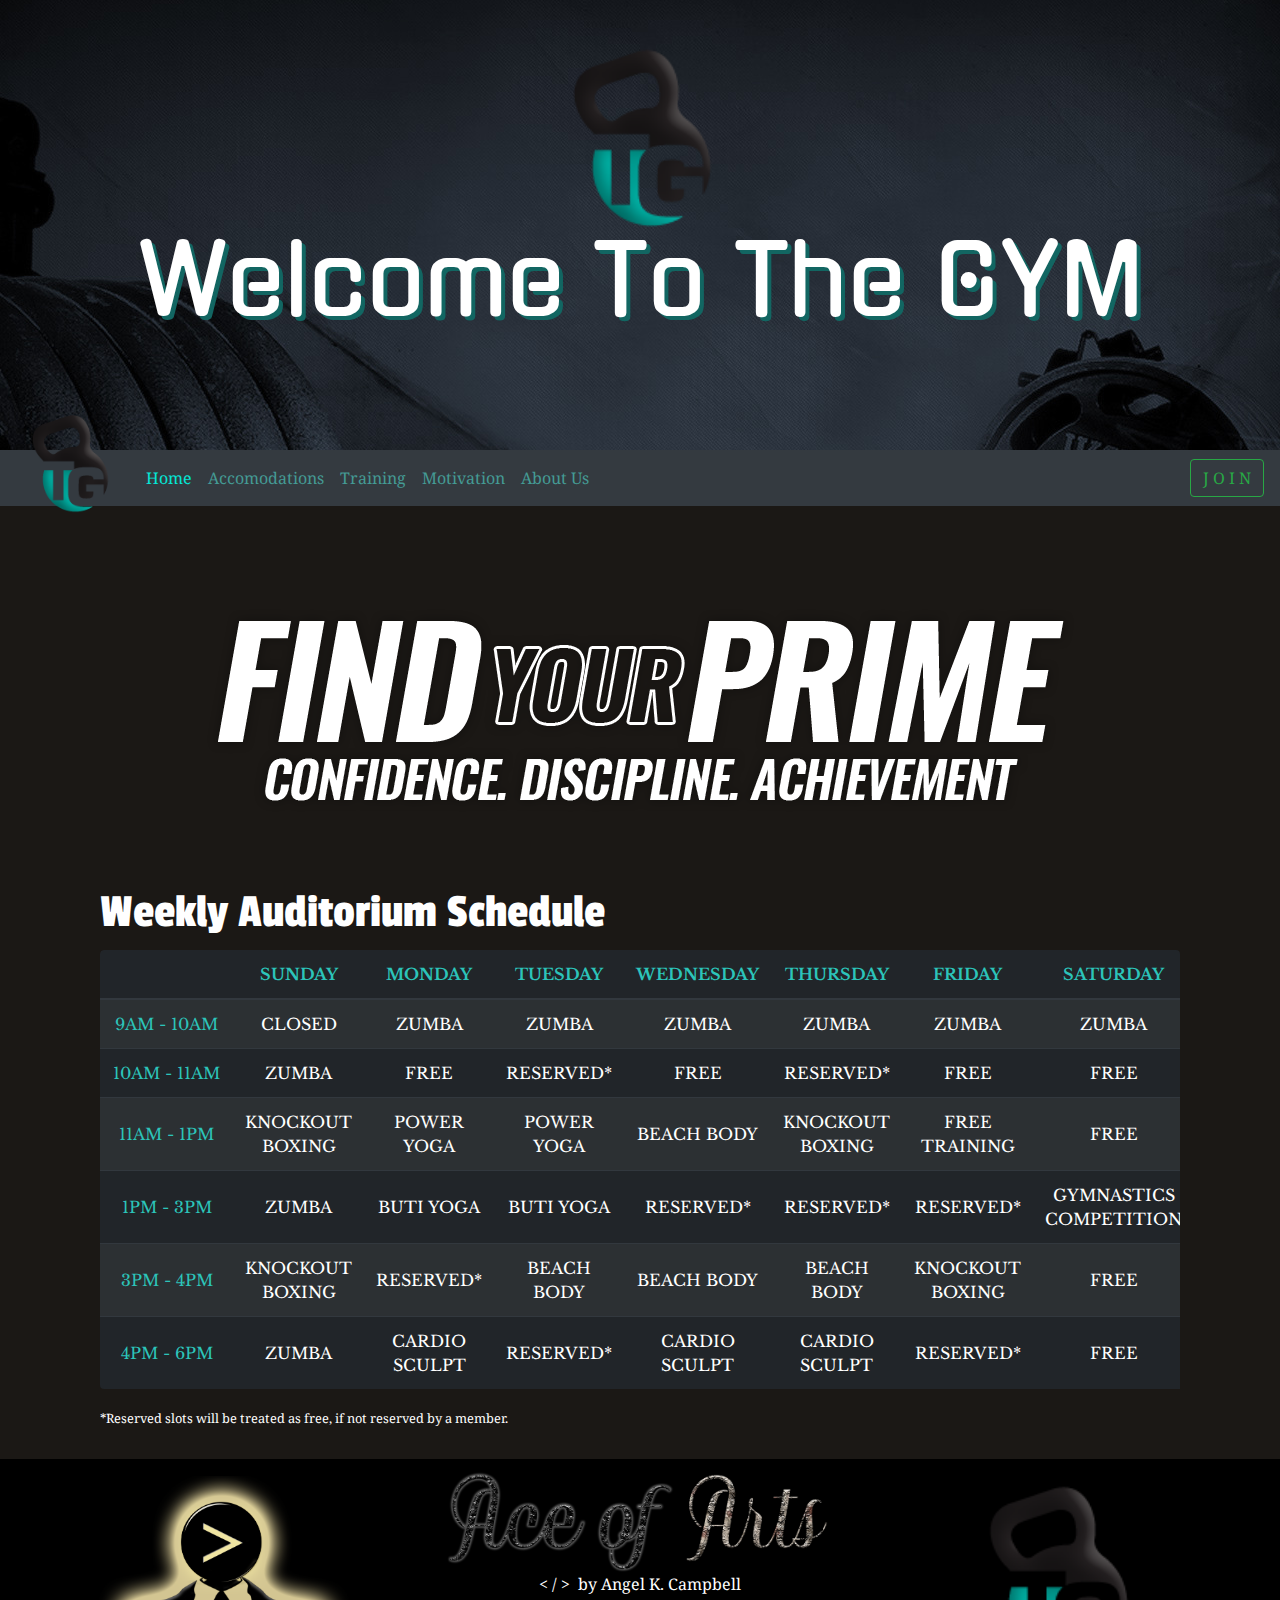
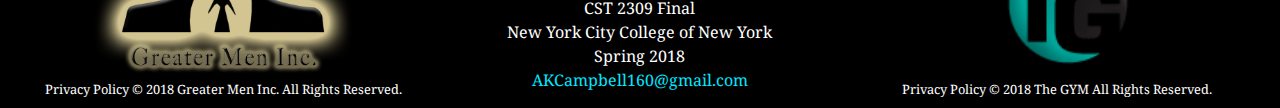
<file: index.html>
<!DOCTYPE html>
<html lang="en" dir="ltr">
  <head>
    <meta charset="utf-8">
    <title>The GYM</title>
    <!--<meta name="viewport" content="width=device-width, initial-scale=1">-->
    <link rel="icon" href="./res/favicon.ico" type="image/x-icon">
    <link rel="stylesheet" href="https://maxcdn.bootstrapcdn.com/bootstrap/4.1.0/css/bootstrap.min.css">
    <script src="https://ajax.googleapis.com/ajax/libs/jquery/3.3.1/jquery.min.js"></script>
    <script src="https://maxcdn.bootstrapcdn.com/bootstrap/4.1.0/js/bootstrap.min.js"></script>
    <link rel="stylesheet" type="text/css" media="screen" href="./css/master.css" />
    <link rel="stylesheet" type="text/css" media="screen" href="./css/index.css" />
  </head>
  <body>
    <div class="page-title container-fluid">
      <div class="jumbotron banner">
        <img src="./res/logo.png" height="145px" alt="The GYM Logo" class='logo'>
        <h1 class='title'>Welcome To The GYM</h1>
      </div>
    </div>

    <nav class="navbar navbar-expand-sm navbar-dark bg-dark top-nav">
      <a class="navbar-brand" href="index.html"><img src="./res/logo.png" alt="logo" height='110px' id='nav-logo'></a>
      <button class="navbar-toggler" type="button" data-toggle="collapse" data-target="#navbarContent" aria-controls="navbarContent" aria-expanded="false" aria-label="Toggle navigation">
        <span class="navbar-toggler-icon"></span>
      </button>

      <div class="collapse navbar-collapse" id="navbarContent">
        <ul class="navbar-nav mr-auto">
          <li class="nav-item active">
            <a class="nav-link" href="#">Home</a>
          </li>
          <li class="nav-item">
            <a class="nav-link" href="amenities.html">Accomodations</a>
          </li>
          <li class="nav-item">
            <a class="nav-link" href="training.html">Training</a>
          </li>
          <li class="nav-item">
            <a class="nav-link" href="motivation.html">Motivation</a>
          </li>
          <li class="nav-item">
            <a class="nav-link" href="aboutUs.html">About Us</a>
          </li>
        </ul>
        <a class='btn btn-outline-success' href='signUp.html'>J O I N</a>
      </div>
    </nav>


    <div class='page-content container-fluid'>
      <div class='text-center my-5'>
        <img src="./res/index/slogan.png" alt="slogan" class='img-fuid'>
      </div>

      <h2>Weekly Auditorium Schedule</h2>
      <div style='overflow:auto' class='rounded'>
      <table class='table table-dark table-striped text-uppercase text-center rounded'>
        <thead>
          <tr>
            <th></th> <th>Sunday</th> <th>Monday</th> <th>Tuesday</th> <th>Wednesday</th> <th>Thursday</th> <th>Friday</th> <th>Saturday</th>
          </tr>
        </thead>
        <tbody>
          <tr>
            <td>9AM - 10AM</td> <td>CLOSED</td> <td>ZUMBA</td> <td>ZUMBA</td> <td>ZUMBA</td> <td>ZUMBA</td> <td>ZUMBA</td> <td>ZUMBA</td>
          </tr>
          <tr>
            <td>10AM - 11AM</td> <td>ZUMBA</td> <td>Free</td> <td>Reserved*</td> <td>Free</td> <td>Reserved*</td> <td>Free</td> <td>Free</td>
          </tr>
          <tr>
            <td>11AM - 1PM</td> <td>Knockout Boxing</td> <td>Power Yoga</td> <td>Power Yoga</td> <td>Beach Body</td> <td>Knockout Boxing</td> <td>Free Training</td> <td>Free</td>
          </tr>
          <tr>
            <td>1PM - 3PM</td> <td>ZUMBA</td> <td>Buti Yoga</td> <td>Buti Yoga</td> <td>Reserved*</td> <td>Reserved*</td> <td>Reserved*</td> <td>Gymnastics Competition</td>
          </tr>
          <tr>
            <td>3PM - 4PM</td> <td>Knockout Boxing</td> <td>Reserved*</td> <td>Beach Body</td> <td>Beach Body</td> <td>Beach Body</td> <td>Knockout Boxing</td> <td>Free</td>
          </tr>
          <tr>
            <td>4PM - 6PM</td> <td>ZUMBA</td> <td>Cardio Sculpt</td> <td>Reserved*</td> <td>Cardio Sculpt</td> <td>Cardio Sculpt</td> <td>Reserved*</td> <td>Free</td>
          </tr>
        </tbody>
      </table>
      <small>*Reserved slots will be treated as free, if not reserved by a member.</small>
      </div>
    </div>

    <footer class='row text-center'>
      <div class='col-md-4'>
          <img src="./res/footer/agm_logo.png" alt="Greater Men Logo" height='200px'><br>
          <small>Privacy Policy © 2018 Greater Men Inc. All Rights Reserved.</small>          
      </div>
      <div class='col-md-4'>
        <img src="./res/footer/ace.png" alt="Ace of Arts Logo" class='img-fluid'><br>
        <p>&lt; &#47; &gt;&nbsp; by Angel K. Campbell<br>
          CST 2309 Final<br>
          New York City College of New York<br>
          Spring 2018<br>
          <a class='white' href='mailto:akcampbell160@gmail.com'>AKCampbell160@gmail.com</a>
        </p>
      </div>
      <div class='col-md-4'>
        <img src="./res/logo.png" alt="website logo" height='200px'><br>
        <small>Privacy Policy © 2018 The GYM All Rights Reserved.</small> 
      </div>
    </footer>

    <script src='./js/main.js'></script>
  </body>
</html>
</file>
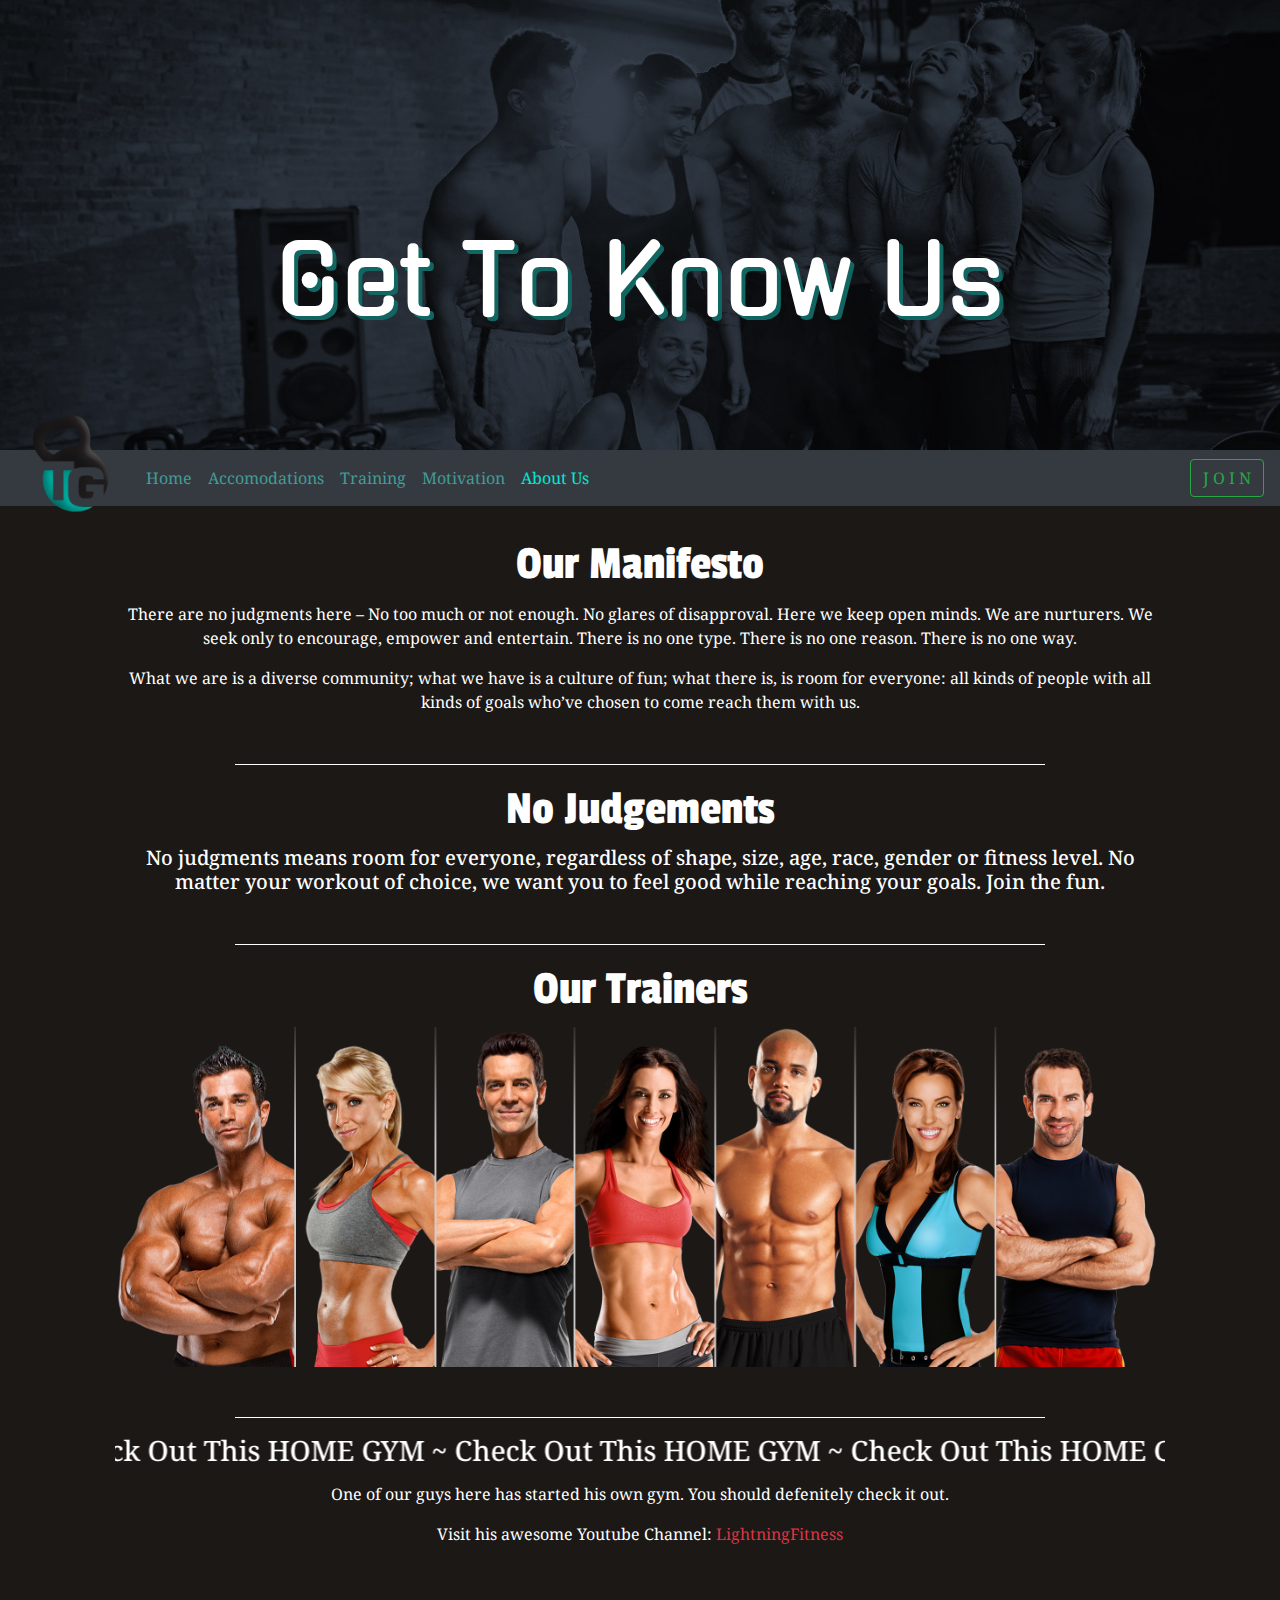
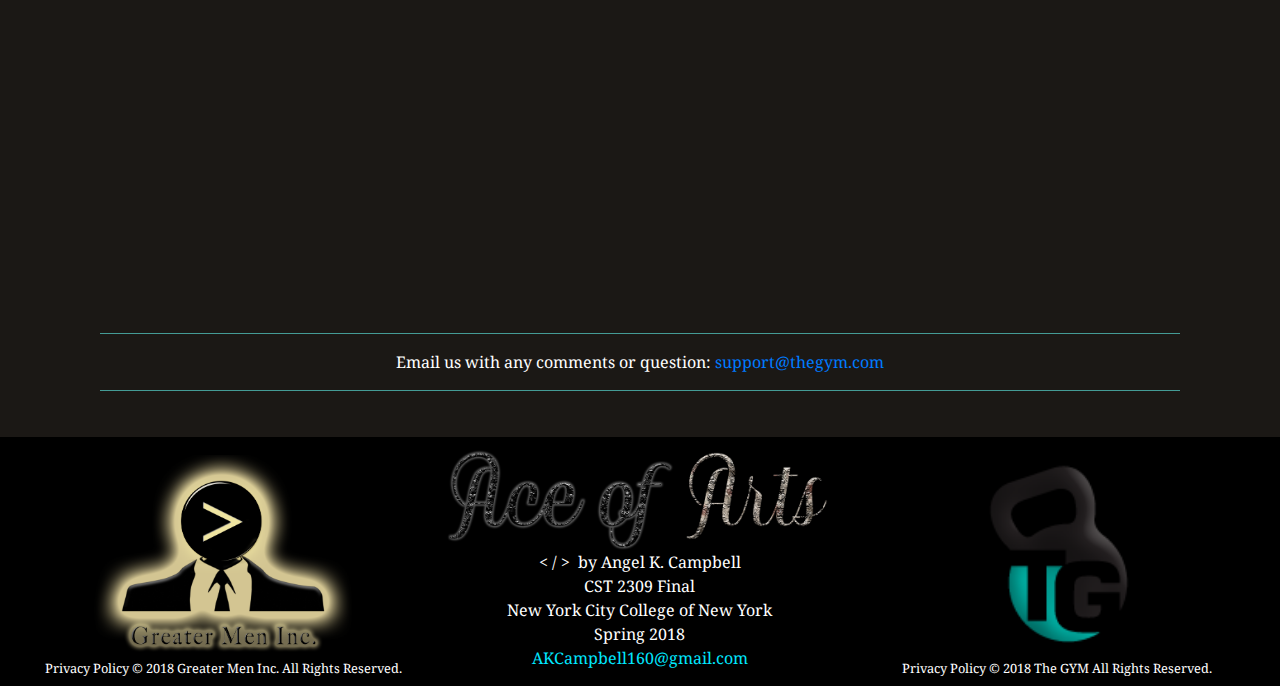
<file: aboutUs.html>
<!DOCTYPE html>
<html>
<head>
    <meta charset="utf-8" />
    <meta http-equiv="X-UA-Compatible" content="IE=edge">
    <title>About Us | The GYM</title>
    <!--<meta name="viewport" content="width=device-width, initial-scale=1">-->
    <link rel="icon" href="./res/favicon.ico" type="image/x-icon">
    <link rel="stylesheet" href="https://maxcdn.bootstrapcdn.com/bootstrap/4.1.0/css/bootstrap.min.css">
    <script src="https://ajax.googleapis.com/ajax/libs/jquery/3.3.1/jquery.min.js"></script>
    <script src="https://maxcdn.bootstrapcdn.com/bootstrap/4.1.0/js/bootstrap.min.js"></script>
    <link rel="stylesheet" type="text/css" media="screen" href="./css/master.css" />
    <link rel="stylesheet" href="./css/aboutUs.css">
</head>
<body>
    <div class="page-title container-fluid">
    <div class="jumbotron banner">
        <h1 class='title'>Get To Know Us</h1>
    </div>
    </div>

    <nav class="navbar navbar-expand-sm navbar-dark bg-dark top-nav">
      <a class="navbar-brand" href="index.html"><img src="./res/logo.png" alt="logo" height='110px' id='nav-logo'></a>
      <button class="navbar-toggler" type="button" data-toggle="collapse" data-target="#navbarContent" aria-controls="navbarContent" aria-expanded="false" aria-label="Toggle navigation">
        <span class="navbar-toggler-icon"></span>
      </button>
    
      <div class="collapse navbar-collapse" id="navbarContent">
        <ul class="navbar-nav mr-auto">
          <li class="nav-item">
            <a class="nav-link" href="index.html">Home</a>
          </li>
          <li class="nav-item">
            <a class="nav-link" href="amenities.html">Accomodations</a>
          </li>
          <li class="nav-item">
            <a class="nav-link" href="training.html">Training</a>
          </li>
          <li class="nav-item">
            <a class="nav-link" href="motivation.html">Motivation</a>
          </li>
          <li class="nav-item active">
            <a class="nav-link" href="#">About Us</a>
          </li>
        </ul>
        <a class='btn btn-outline-success' href='signUp.html'>J O I N</a>
      </div>
    </nav>

    <div class='container-fluid page-content'>
        <section class='container'>
          <h2 class='heading'>Our Manifesto</h2>
          <p>There are no judgments here – No too much or not enough. No glares of disapproval. Here we keep open minds. We are nurturers. We seek only to encourage, empower and entertain. There is no one type. There is no one reason. There is no one way.</p>
          <p>What we are is a diverse community; what we have is a culture of fun; what there is, is room for everyone: all kinds of people with all kinds of goals who’ve chosen to come reach them with us.</p>
        </section>
        <hr style='width:75%; border-color:white;'>

        <section class='container'>
          <h2>No Judgements</h2>
          <h5>No judgments means room for everyone, regardless of shape, size, age, race, gender or fitness level. No matter your workout of choice, we want you to feel good while reaching your goals. Join the fun.</h5>
        </section>
        <hr style='width:75%; border-color:white;'>

        <section class='container'>
          <h2 class='heading'>Our Trainers</h2>
          <img src="./res/aboutUs/trainers.png" alt="trainers" class='img-fluid'>
        </section>
        <hr style='width:75%; border-color:white;'>

        <section class='container'>
            <h3><marquee behavior='alternate'>Check Out This HOME GYM ~ Check Out This HOME GYM ~ Check Out This HOME GYM ~ Check Out This HOME GYM ~ Check Out This HOME GYM ~ Check Out This HOME GYM ~ Check Out This HOME GYM ~ Check Out This HOME GYM ~ Check Out This HOME GYM ~ Check Out This HOME GYM ~ </marquee></h3>
            <p>One of our guys here has started his own gym. You should defenitely check it out.</p>
            <p>Visit his awesome Youtube Channel: <a class='text-danger' href='https://www.youtube.com/user/LightningFitness/'>LightningFitness</a></p>
            <iframe width="560" height="315" src="https://www.youtube.com/embed/lJY1EQ-7xiQ" frameborder="0" allow="autoplay; encrypted-media" allowfullscreen></iframe>
        </section>

        <hr>
        <p class='center'>
          Email us with any comments or question: <a href="mailto:support@thegym.com">support@thegym.com</a>
        </p class='center'>
        <hr>

    </div>

    <footer class='row text-center'>
      <div class='col-md-4'>
          <img src="./res/footer/agm_logo.png" alt="Greater Men Logo" height='200px'><br>
          <small>Privacy Policy © 2018 Greater Men Inc. All Rights Reserved.</small>          
      </div>
      <div class='col-md-4'>
        <img src="./res/footer/ace.png" alt="Ace of Arts Logo" class='img-fluid'><br>
        <p>&lt; &#47; &gt;&nbsp; by Angel K. Campbell<br>
          CST 2309 Final<br>
          New York City College of New York<br>
          Spring 2018<br>
          <a class='white' href='mailto:akcampbell160@gmail.com'>AKCampbell160@gmail.com</a>
        </p>
      </div>
      <div class='col-md-4'>
        <img src="./res/logo.png" alt="website logo" height='200px'><br>
        <small>Privacy Policy © 2018 The GYM All Rights Reserved.</small> 
      </div>
    </footer>
    <script src='./js/main.js'></script>
</body>
</html>
</file>
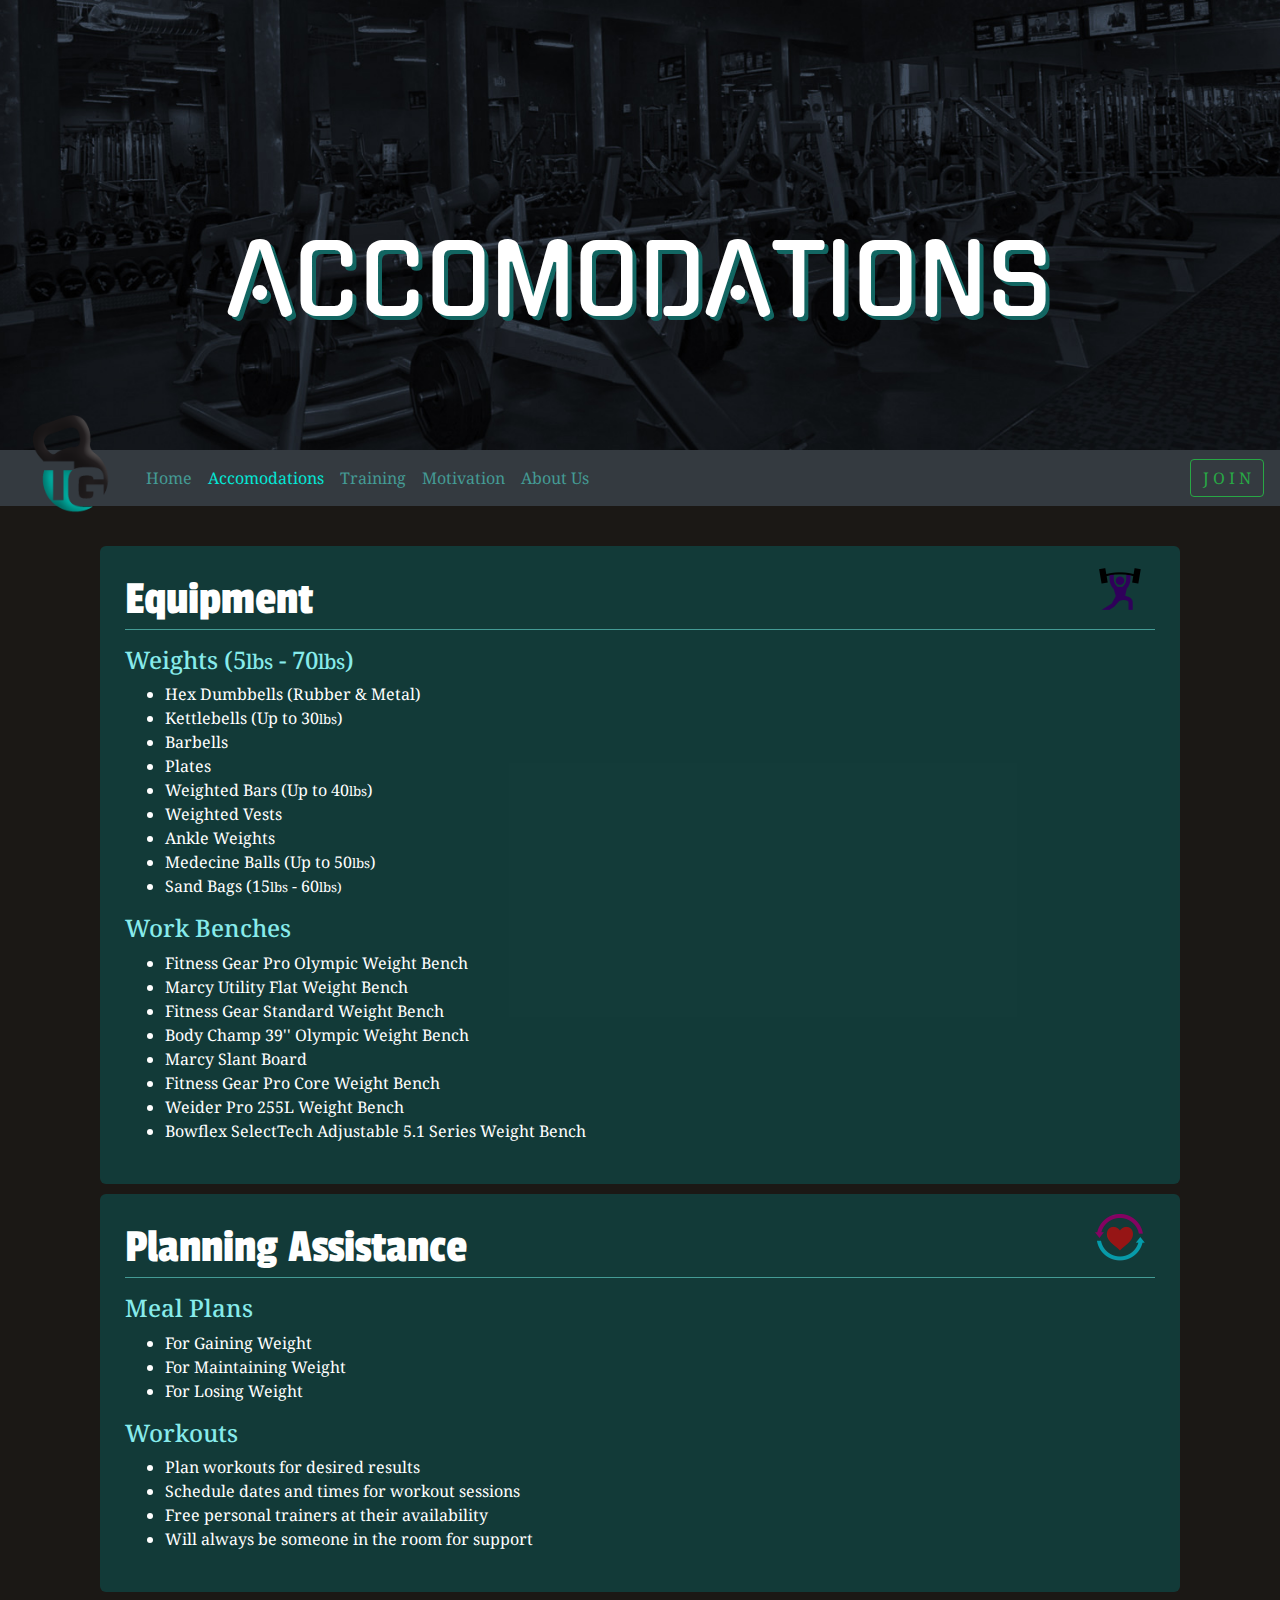
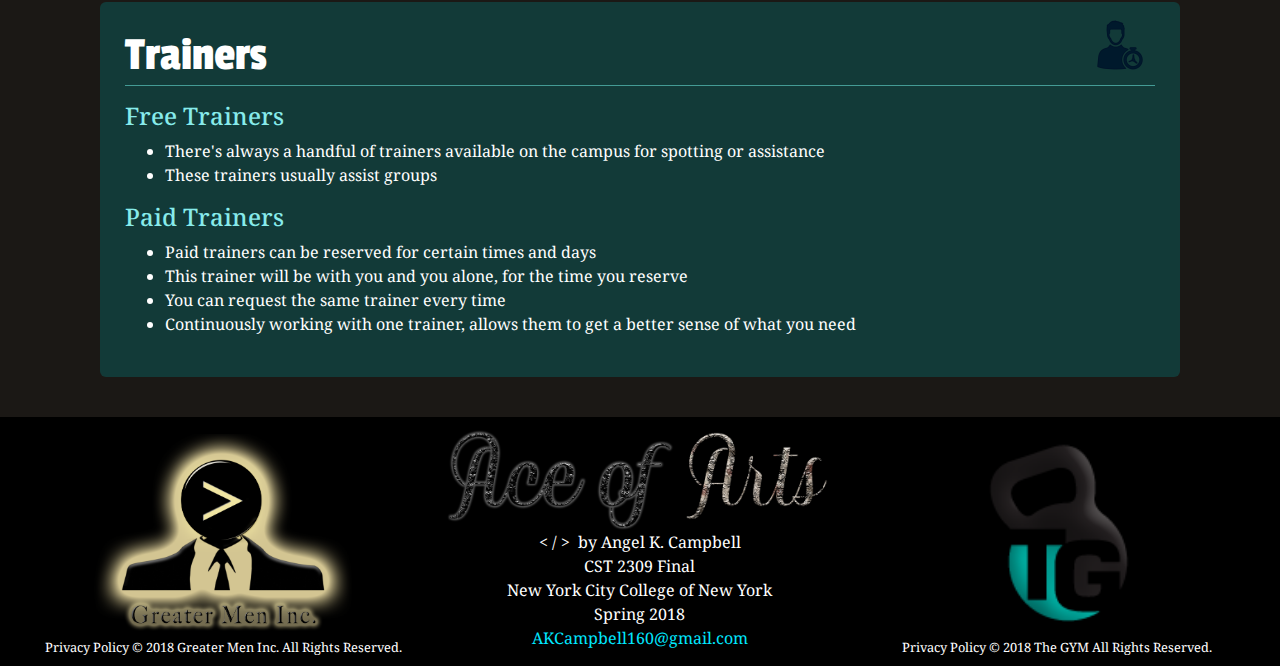
<file: amenities.html>
<!DOCTYPE html>
<html>
<head>
    <meta charset="utf-8" />
    <meta http-equiv="X-UA-Compatible" content="IE=edge">
    <title>Accomodations | The GYM</title>
    <!--<meta name="viewport" content="width=device-width, initial-scale=1">-->
    <link rel="icon" href="./res/favicon.ico" type="image/x-icon">
    <link rel="stylesheet" href="https://maxcdn.bootstrapcdn.com/bootstrap/4.1.0/css/bootstrap.min.css">
    <script src="https://ajax.googleapis.com/ajax/libs/jquery/3.3.1/jquery.min.js"></script>
    <script src="https://maxcdn.bootstrapcdn.com/bootstrap/4.1.0/js/bootstrap.min.js"></script>
    <link rel="stylesheet" type="text/css" media="screen" href="./css/master.css" />
    <link rel="stylesheet" href="./css/amenities.css">
</head>
<body>
    <div class="page-title container-fluid">
    <div class="jumbotron banner">
        <h1 class='title'>ACCOMODATIONS</h1>
    </div>
    </div>

    <nav class="navbar navbar-expand-sm navbar-dark bg-dark top-nav">
      <a class="navbar-brand" href="index.html"><img src="./res/logo.png" alt="logo" height='110px' id='nav-logo'></a>
      <button class="navbar-toggler" type="button" data-toggle="collapse" data-target="#navbarContent" aria-controls="navbarContent" aria-expanded="false" aria-label="Toggle navigation">
        <span class="navbar-toggler-icon"></span>
      </button>
    
      <div class="collapse navbar-collapse" id="navbarContent">
        <ul class="navbar-nav mr-auto">
          <li class="nav-item">
            <a class="nav-link" href="index.html">Home</a>
          </li>
          <li class="nav-item active">
            <a class="nav-link" href="#">Accomodations</a>
          </li>
          <li class="nav-item">
            <a class="nav-link" href="training.html">Training</a>
          </li>
          <li class="nav-item">
            <a class="nav-link" href="motivation.html">Motivation</a>
          </li>
          <li class="nav-item">
            <a class="nav-link" href="aboutUs.html">About Us</a>
          </li>
        </ul>
        <a class='btn btn-outline-success' href='signUp.html'>J O I N</a>
      </div>
    </nav>

    <div class='container-fluid page-content'>
      <section class='section'>
        <h2 class='section-title'>Equipment</h2>
        <img src="./res/amenities/icons/weights.png" alt="weights icon">
        <hr>
        <h4>Weights (5<span class='sub'>lbs</span> - 70<span class='sub'>lbs</span>)</h4>
        <ul>
          <li>Hex Dumbbells (Rubber & Metal)</li>
          <li>Kettlebells (Up to 30<span class='sub'>lbs</span>)</li>
          <li>Barbells</li>
          <li>Plates</li>
          <li>Weighted Bars (Up to 40<span class='sub'>lbs</span>)</li>
          <li>Weighted Vests</li>
          <li>Ankle Weights</li>
          <li>Medecine Balls (Up to 50<span class='sub'>lbs</span>)</li>
          <li>Sand Bags (15<span class='sub'>lbs</span> - 60<span class='sub'>lbs)</span></li>
        </ul>
        <h4>Work Benches</h4>
        <ul>
          <li>Fitness Gear Pro Olympic Weight Bench</li>
          <li>Marcy Utility Flat Weight Bench</li>
          <li>Fitness Gear Standard Weight Bench</li>
          <li>Body Champ 39'' Olympic Weight Bench</li>
          <li>Marcy Slant Board</li>
          <li>Fitness Gear Pro Core Weight Bench</li>
          <li>Weider Pro 255L Weight Bench</li>
          <li>Bowflex SelectTech Adjustable 5.1 Series Weight Bench</li>
        </ul>
      </section>

      <section class='section'>
          <h2>Planning Assistance</h2>
          <img src="./res/amenities/icons/circle-heart.png" alt="weights icon">
          <hr>
          <h4>Meal Plans</h4>
          <ul>
            <li>For Gaining Weight</li>
            <li>For Maintaining Weight</li>
            <li>For Losing Weight</li>
          </ul>
          <h4>Workouts</h4>
          <ul>
            <li>Plan workouts for desired results</li>
            <li>Schedule dates and times for workout sessions</li>
            <li>Free personal trainers at their availability</li>
            <li>Will always be someone in the room for support</li>
          </ul>
        </section>

        <section class='section'>
          <h2>Trainers</h2>
          <img src="./res/amenities/icons/trainer.png" alt="trainer icon">
          <hr>
          <h4>Free Trainers</h4>
          <ul>
            <li>There's always a handful of trainers available on the campus for spotting or assistance</li>
            <li>These trainers usually assist groups</li>
          </ul>
          <h4>Paid Trainers</h4>
          <ul>
            <li>Paid trainers can be reserved for certain times and days</li>
            <li>This trainer will be with you and you alone, for the time you reserve</li>
            <li>You can request the same trainer every time</li>
            <li>Continuously working with one trainer, allows them to get a better sense of what you need</li>
          </ul>
        </section>
      
    </div>

    <footer class='row text-center'>
      <div class='col-md-4'>
          <img src="./res/footer/agm_logo.png" alt="Greater Men Logo" height='200px'><br>
          <small>Privacy Policy © 2018 Greater Men Inc. All Rights Reserved.</small>          
      </div>
      <div class='col-md-4'>
        <img src="./res/footer/ace.png" alt="Ace of Arts Logo" class='img-fluid'><br>
        <p>&lt; &#47; &gt;&nbsp; by Angel K. Campbell<br>
          CST 2309 Final<br>
          New York City College of New York<br>
          Spring 2018<br>
          <a class='white' href='mailto:akcampbell160@gmail.com'>AKCampbell160@gmail.com</a>
        </p>
      </div>
      <div class='col-md-4'>
        <img src="./res/logo.png" alt="website logo" height='200px'><br>
        <small>Privacy Policy © 2018 The GYM All Rights Reserved.</small> 
      </div>
    </footer>
    <script src='./js/main.js'></script>
</body>
</html>
</file>
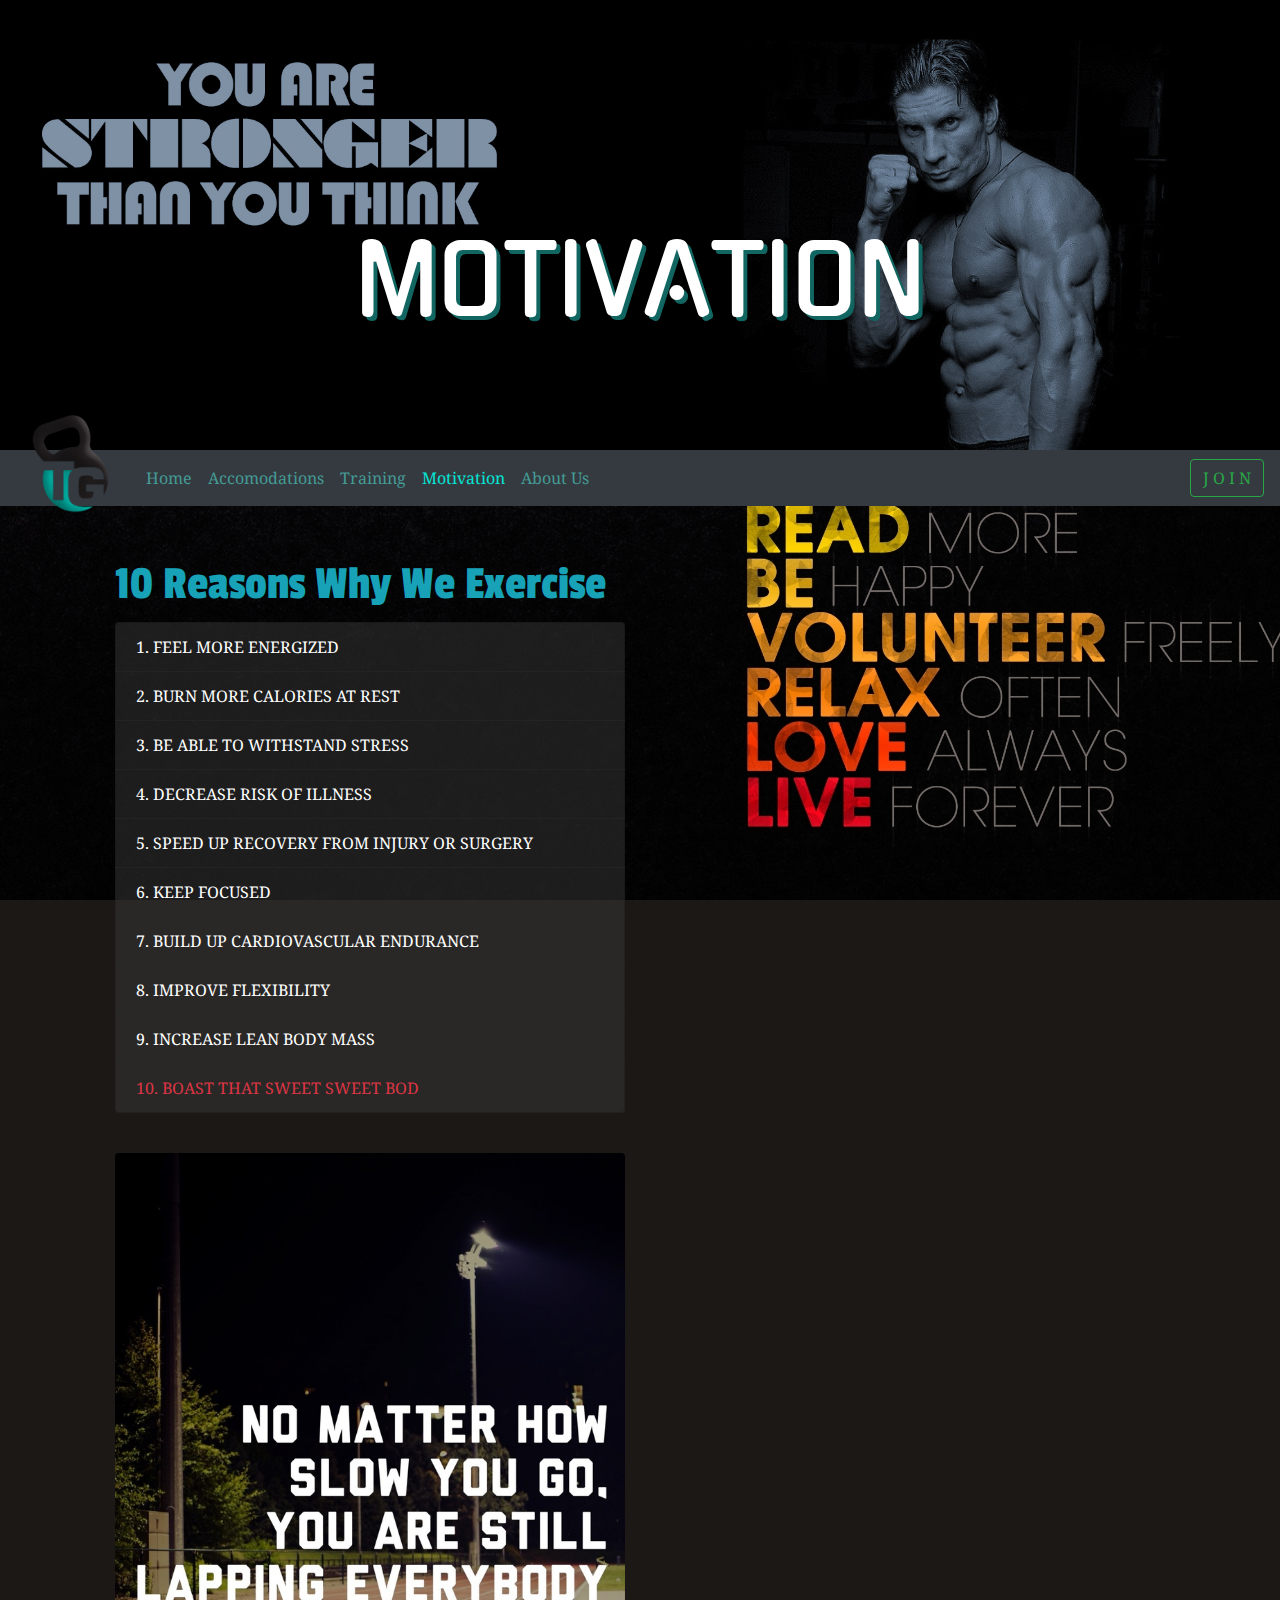
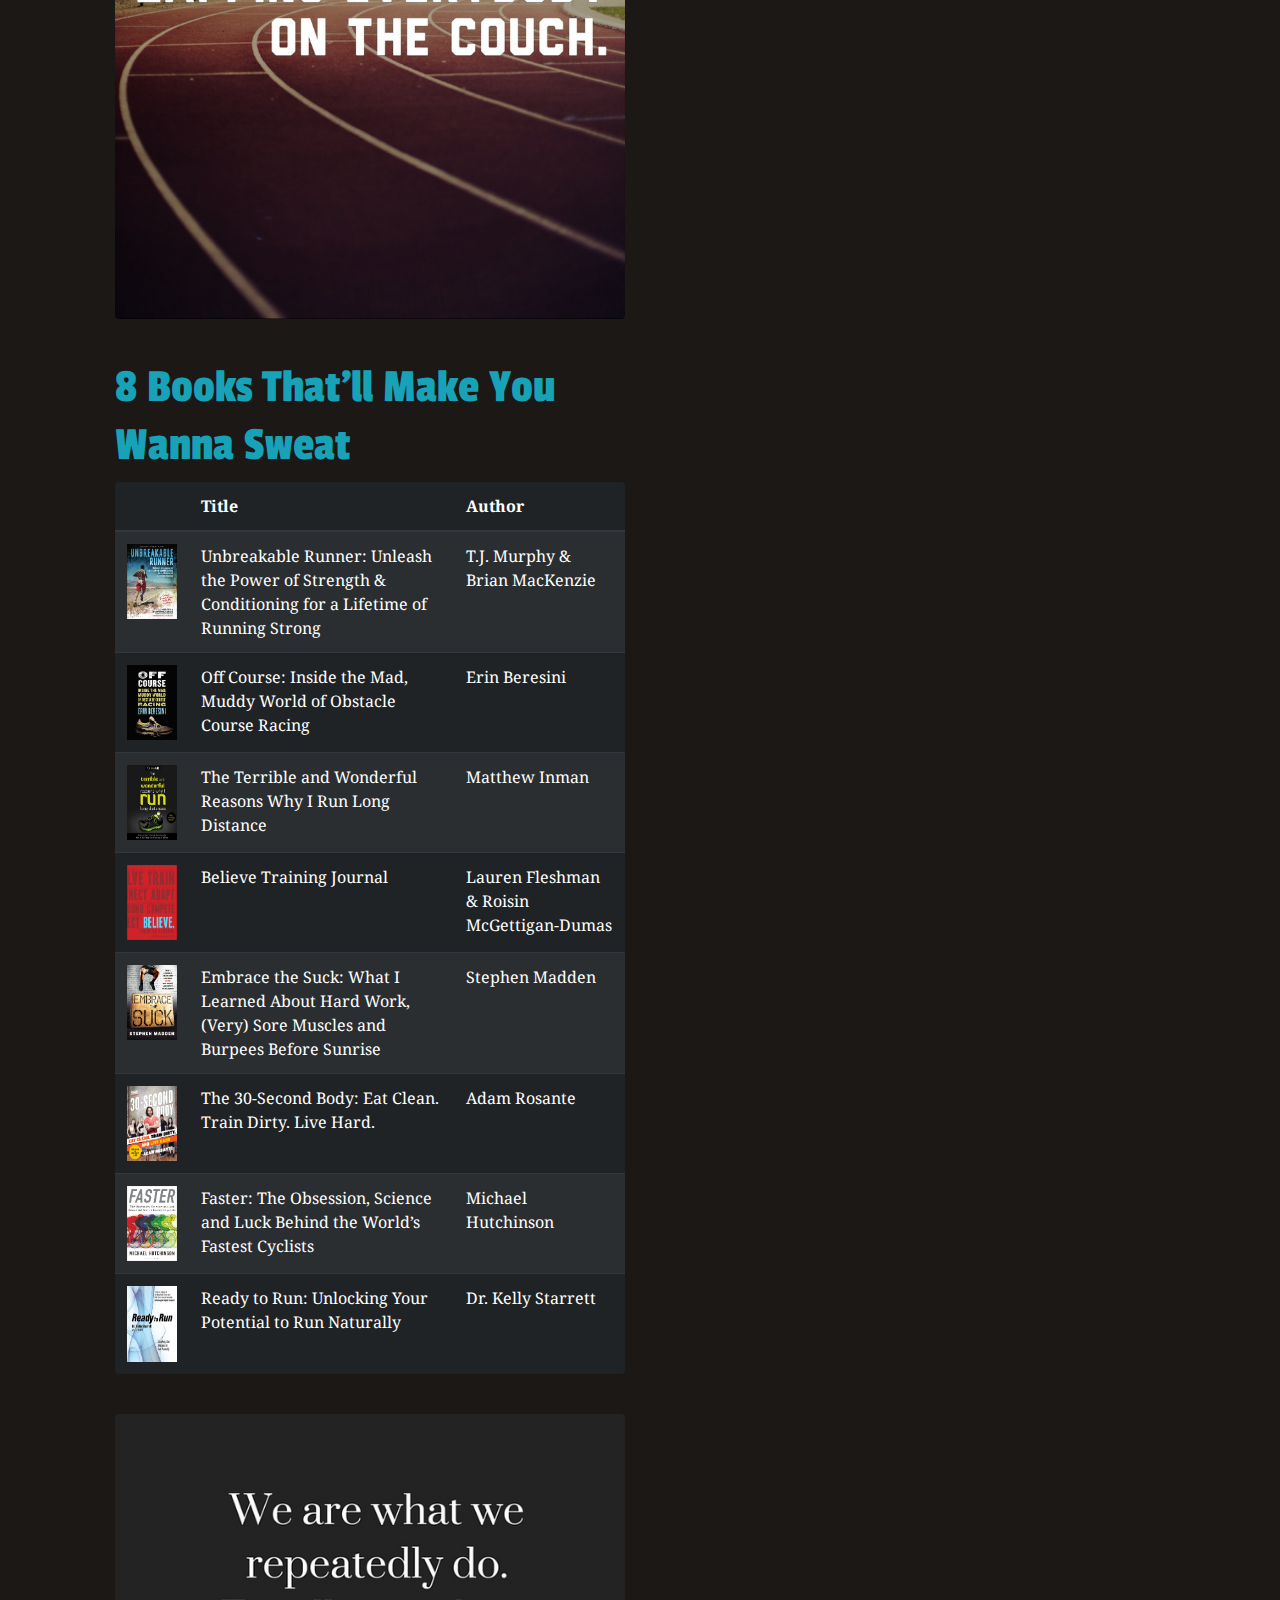
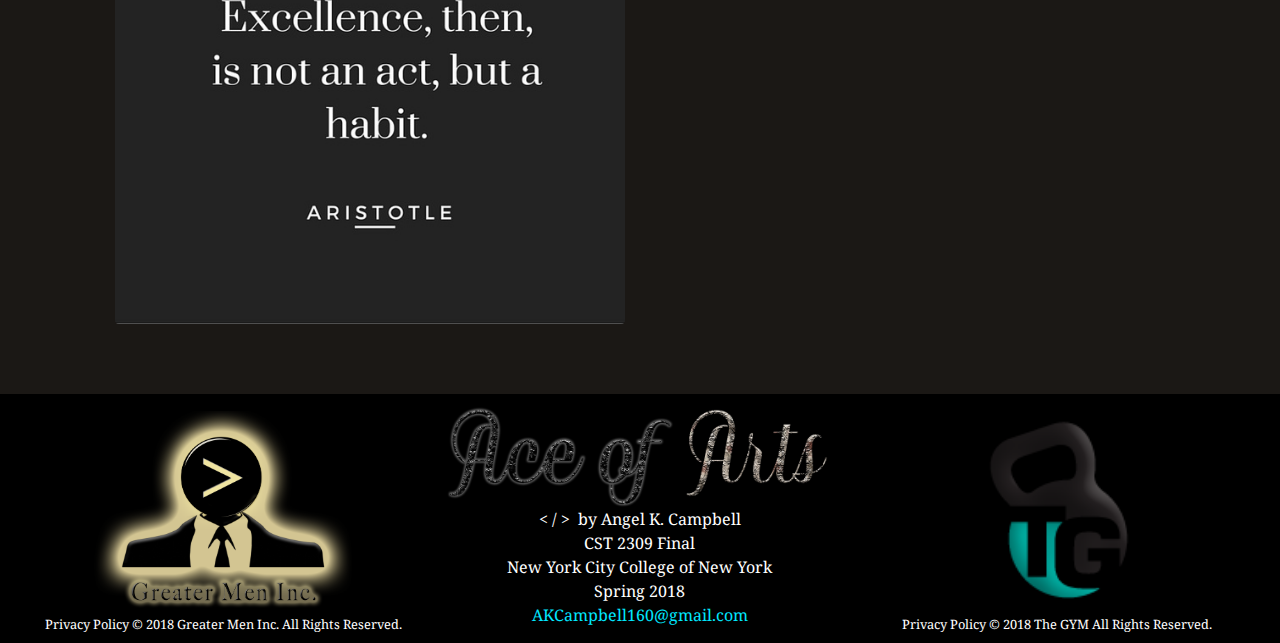
<file: motivation.html>
<!DOCTYPE html>
<html>
<head>
    <meta charset="utf-8" />
    <meta http-equiv="X-UA-Compatible" content="IE=edge">
    <title>Motivation | The GYM</title>
    <!--<meta name="viewport" content="width=device-width, initial-scale=1">-->
    <link rel="icon" href="./res/favicon.ico" type="image/x-icon">
    <link rel="stylesheet" href="https://maxcdn.bootstrapcdn.com/bootstrap/4.1.0/css/bootstrap.min.css">
    <script src="https://ajax.googleapis.com/ajax/libs/jquery/3.3.1/jquery.min.js"></script>
    <script src="https://maxcdn.bootstrapcdn.com/bootstrap/4.1.0/js/bootstrap.min.js"></script>
    <link rel="stylesheet" type="text/css" media="screen" href="./css/master.css" />
    <link rel="stylesheet" href="./css/motivation.css">
</head>
<body>
    <div class="page-title container-fluid">
    <div class="jumbotron banner">
        <h1 class='title'>MOTIVATION</h1>
    </div>
    </div>

    <nav class="navbar navbar-expand-sm navbar-dark bg-dark top-nav">
      <a class="navbar-brand" href="index.html"><img src="./res/logo.png" alt="logo" height='110px' id='nav-logo'></a>
      <button class="navbar-toggler" type="button" data-toggle="collapse" data-target="#navbarContent" aria-controls="navbarContent" aria-expanded="false" aria-label="Toggle navigation">
        <span class="navbar-toggler-icon"></span>
      </button>
    
      <div class="collapse navbar-collapse" id="navbarContent">
        <ul class="navbar-nav mr-auto">
          <li class="nav-item">
            <a class="nav-link" href="index.html">Home</a>
          </li>
          <li class="nav-item">
            <a class="nav-link" href="amenities.html">Accomodations</a>
          </li>
          <li class="nav-item">
            <a class="nav-link" href="training.html">Training</a>
          </li>
          <li class="nav-item active">
            <a class="nav-link" href="#">Motivation</a>
          </li>
          <li class="nav-item">
            <a class="nav-link" href="aboutUs.html">About Us</a>
          </li>
        </ul>
        <a class='btn btn-outline-success' href='signUp.html'>J O I N</a>
      </div>
    </nav>

    <div class='container-fluid page-content row'>
        <div class='col-sm-6 col-small'>
            <div class='section'>
                <h2 class='text-info'>10 Reasons Why We Exercise</h2>
                <ol class='list-group text-uppercase'>
                    <li class='list-group-item'>Feel more energized</li>
                    <li class='list-group-item'>Burn more calories at rest</li>
                    <li class='list-group-item'>Be able to withstand stress</li>
                    <li class='list-group-item'>Decrease risk of illness</li>
                    <li class='list-group-item'>Speed up recovery from injury or surgery</li>
                    <li class='list-group-item'>Keep focused</li>
                    <li class='list-group-item'>Build up cardiovascular endurance</li>
                    <li class='list-group-item'>Improve flexibility</li>
                    <li class='list-group-item'>Increase lean body mass</li>
                    <li class='list-group-item text-danger'>Boast that sweet sweet bod</li>
                </ol>
            </div>
            
            <div class='section'>
                <img src="./res/motivation/quote-1.jpg" alt="quote1" class='img-fluid rounded'>
            </div>

            <div class='section'>
                <h2 class='text-info'>8 Books That'll Make You Wanna Sweat</h2>
                <table class='table table-dark table-hover table-striped rounded'>
                    <thead>
                        <tr>
                            <th></th> <th>Title</th> <th>Author</th>
                        </tr>
                    </thead>
                    <tbody>
                        <tr>
                            <td><img src="./res/motivation/books/book1.jpg" alt="book1"></td>
                            <td>Unbreakable Runner: Unleash the Power of Strength & Conditioning for a Lifetime of Running Strong</td>
                            <td>T.J. Murphy & Brian MacKenzie</td>
                        </tr>
                        <tr>
                            <td><img src="./res/motivation/books/book2.jpg" alt="book2"></td>
                            <td>Off Course: Inside the Mad, Muddy World of Obstacle Course Racing</td>
                            <td>Erin Beresini</td>
                        </tr>
                        <tr>
                            <td><img src="./res/motivation/books/book3.jpg" alt="book3"></td>
                            <td>The Terrible and Wonderful Reasons Why I Run Long Distance</td>
                            <td>Matthew Inman</td>
                        </tr>
                        <tr>
                            <td><img src="./res/motivation/books/book4.jpg" alt="book4"></td>
                            <td>Believe Training Journal</td>
                            <td>Lauren Fleshman & Roisin McGettigan-Dumas</td>
                        </tr>
                        <tr>
                            <td><img src="./res/motivation/books/book5.jpg" alt="book5"></td>
                            <td>Embrace the Suck: What I Learned About Hard Work, (Very) Sore Muscles and Burpees Before Sunrise</td>
                            <td>Stephen Madden</td>
                        </tr>
                        <tr>
                            <td><img src="./res/motivation/books/book6.jpg" alt="book6"></td>
                            <td>The 30-Second Body: Eat Clean. Train Dirty. Live Hard.</td>
                            <td>Adam Rosante</td>
                        </tr>
                        <tr>
                            <td><img src="./res/motivation/books/book7.jpg" alt="book7"></td>
                            <td>Faster: The Obsession, Science and Luck Behind the World’s Fastest Cyclists</td>
                            <td>Michael Hutchinson</td>
                        </tr>
                        <tr>
                            <td><img src="./res/motivation/books/book8.jpg" alt="book8"></td>
                            <td>Ready to Run: Unlocking Your Potential to Run Naturally</td>
                            <td>Dr. Kelly Starrett</td>
                        </tr>
                    </tbody>
                </table>
            </div>

            <div class='section'>
                    <img src="./res/motivation/quote-2.jpg" alt="quote2" width='100%' class='img-fluid rounded'>
                </div>
        </div>

    </div>

    <footer class='row text-center'>
      <div class='col-md-4'>
          <img src="./res/footer/agm_logo.png" alt="Greater Men Logo" height='200px'><br>
          <small>Privacy Policy © 2018 Greater Men Inc. All Rights Reserved.</small>          
      </div>
      <div class='col-md-4'>
        <img src="./res/footer/ace.png" alt="Ace of Arts Logo" class='img-fluid'><br>
        <p>&lt; &#47; &gt;&nbsp; by Angel K. Campbell<br>
          CST 2309 Final<br>
          New York City College of New York<br>
          Spring 2018<br>
          <a class='white' href='mailto:akcampbell160@gmail.com'>AKCampbell160@gmail.com</a>
        </p>
      </div>
      <div class='col-md-4'>
        <img src="./res/logo.png" alt="website logo" height='200px'><br>
        <small>Privacy Policy © 2018 The GYM All Rights Reserved.</small> 
      </div>
    </footer>
    <script src='./js/main.js'></script>
</body>
</html>
</file>
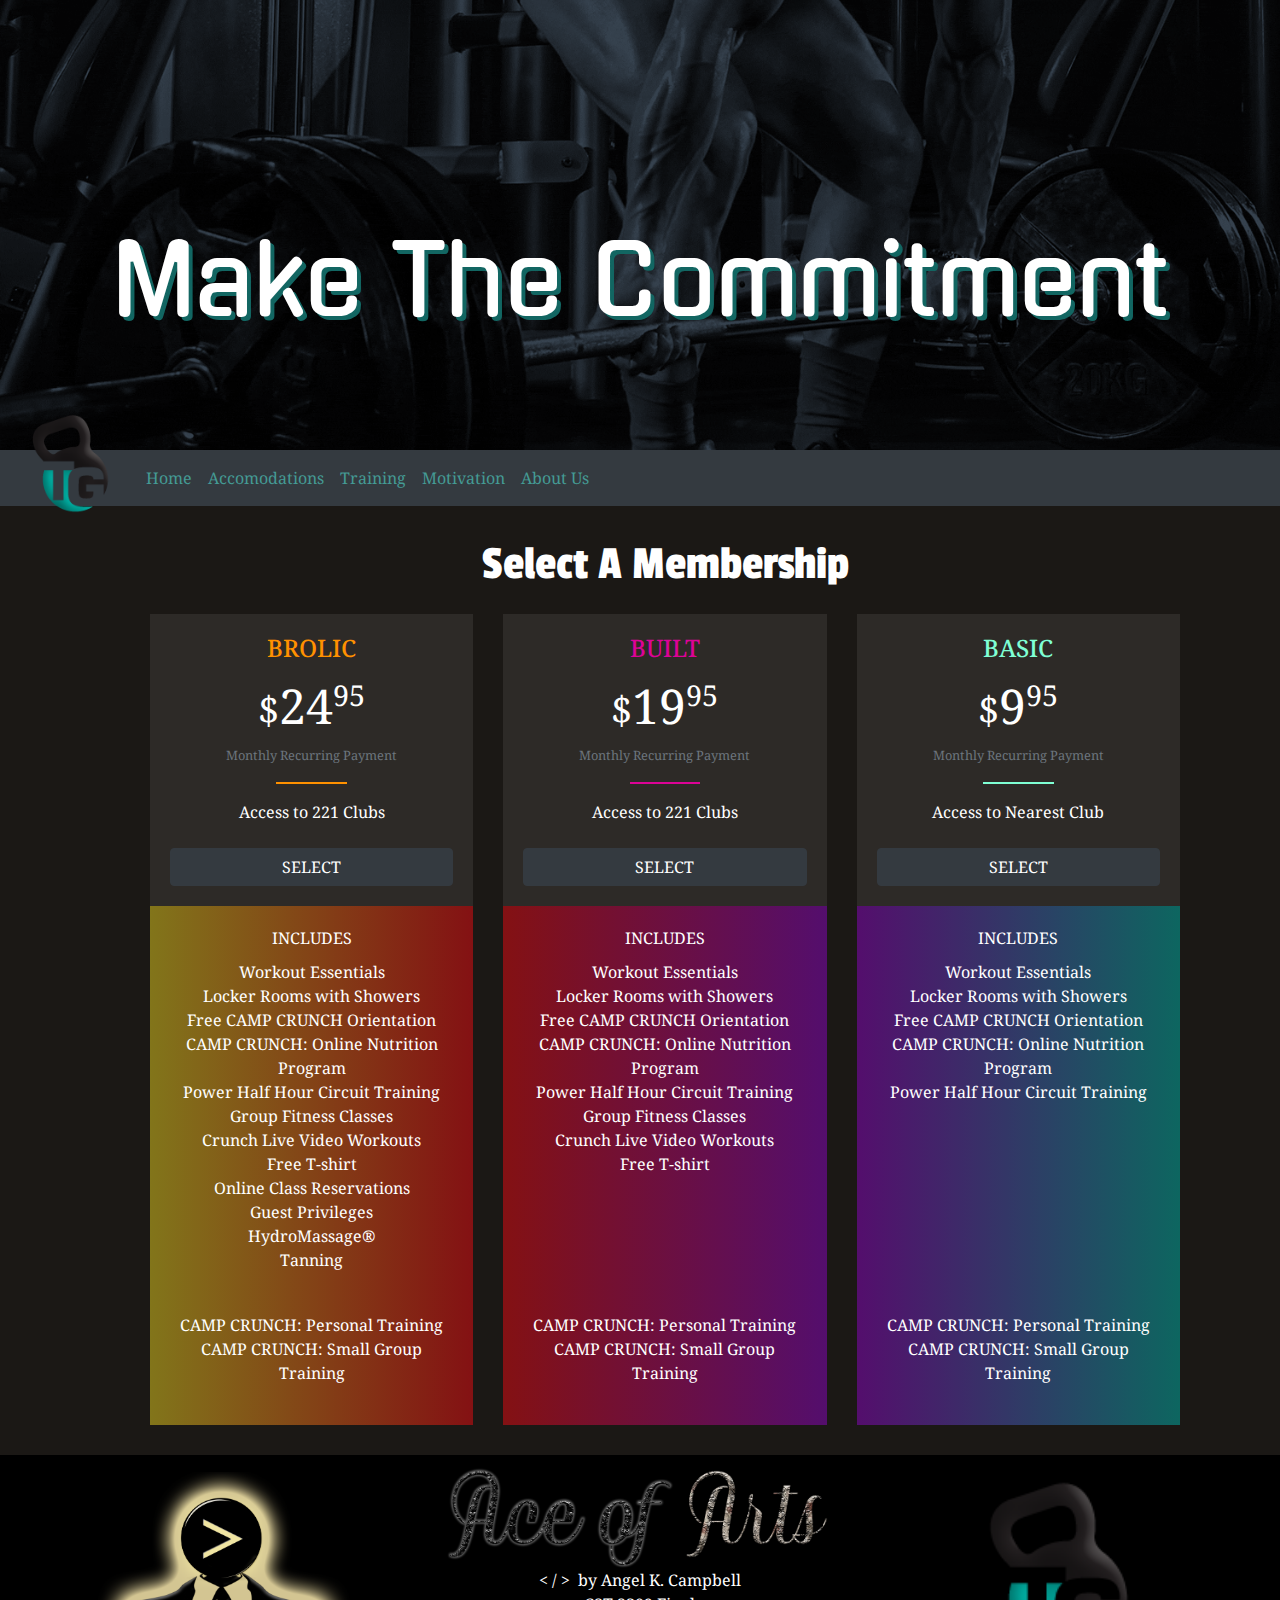
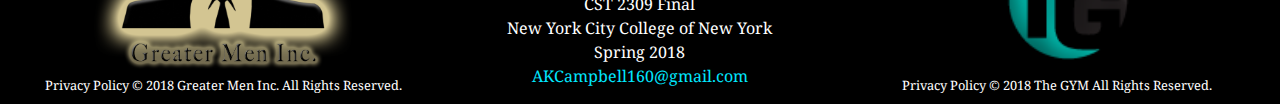
<file: signUp.html>
<!DOCTYPE html>
<html>
<head>
    <meta charset="utf-8" />
    <meta http-equiv="X-UA-Compatible" content="IE=edge">
    <title>Amenities | The GYM</title>
    <!--<meta name="viewport" content="width=device-width, initial-scale=1">-->
    <link rel="icon" href="./res/favicon.ico" type="image/x-icon">
    <link rel="stylesheet" href="https://maxcdn.bootstrapcdn.com/bootstrap/4.1.0/css/bootstrap.min.css">
    <script src="https://ajax.googleapis.com/ajax/libs/jquery/3.3.1/jquery.min.js"></script>
    <script src="https://maxcdn.bootstrapcdn.com/bootstrap/4.1.0/js/bootstrap.min.js"></script>
    <link rel="stylesheet" type="text/css" media="screen" href="./css/master.css" />
    <link rel="stylesheet" href="./css/signUp.css">
</head>
<body>
    <div class="page-title container-fluid">
      <div class="jumbotron banner">
        <h1 class='title'>Make The Commitment</h1>
      </div>
    </div>

    <nav class="navbar navbar-expand-sm navbar-dark bg-dark top-nav">
      <a class="navbar-brand" href="index.html"><img src="./res/logo.png" alt="logo" height='110px' id='nav-logo'></a>
      <button class="navbar-toggler" type="button" data-toggle="collapse" data-target="#navbarContent" aria-controls="navbarContent" aria-expanded="false" aria-label="Toggle navigation">
        <span class="navbar-toggler-icon"></span>
      </button>

      <div class="collapse navbar-collapse" id="navbarContent">
        <ul class="navbar-nav mr-auto">
          <li class="nav-item">
            <a class="nav-link" href="index.html">Home</a>
          </li>
          <li class="nav-item">
            <a class="nav-link" href="amenities.html">Accomodations</a>
          </li>
          <li class="nav-item">
            <a class="nav-link" href="training.html">Training</a>
          </li>
          <li class="nav-item">
            <a class="nav-link" href="motivation.html">Motivation</a>
          </li>
          <li class="nav-item">
            <a class="nav-link" href="aboutUs.html">About Us</a>
          </li>
        </ul>
      </div>
    </nav>

    <div class='container-fluid page-content'>
        <div class='membership-select' style='display:block' id='membership-select'>
            <h2 class='center'>Select A Membership</h2>
            <div class='row text-center'>
                <div class='col-md-4 access-level-3'>
                    <div class='membership-option'>
                        <h4>BROLIC</h4>
                        <div class='price'><small>$</small>24<sup><small>95</small></sup></div>
                        <small class='text-muted'>Monthly Recurring Payment</small>
                        <hr class='hr-small'>
                        <div class='access-level3'>Access to 221 Clubs</div>
                        <br>
                        <button class='btn btn-block btn-dark' onclick='selectMembership("3")'>SELECT</button>
                    </div>
                    <div class='membership-details'>
                        <div class='includes'>INCLUDES</div>
                        <ul>
                            <li>Workout Essentials</li>
                            <li>Locker Rooms with Showers</li>
                            <li>Free CAMP CRUNCH Orientation</li>
                            <li>CAMP CRUNCH: Online Nutrition Program</li>
                            <li>Power Half Hour Circuit Training</li>
                            <li>Group Fitness Classes</li>
                            <li>Crunch Live Video Workouts</li>
                            <li>Free T-shirt</li>
                            <li>Online Class Reservations</li>
                            <li>Guest Privileges</li>
                            <li>HydroMassage®</li>
                            <li>Tanning</li>
                        </ul>
                        <ul class='add-ons'>
                            <li>CAMP CRUNCH: Personal Training</li>
                            <li>CAMP CRUNCH: Small Group Training</li>
                        </ul>
                    </div>
                </div>
                <div class='col-md-4 access-level-2'>
                    <div class='membership-option'>
                        <h4>BUILT</h4>
                        <div class='price'><small>$</small>19<sup><small>95</small></sup></div>
                        <small class='text-muted'>Monthly Recurring Payment</small>
                        <hr class='hr-small'>
                        <div class='access-level3'>Access to 221 Clubs</div>
                        <br>
                        <button class='btn btn-block btn-dark' onclick='selectMembership("2")'>SELECT</button>
                    </div>
                    <div class='membership-details'>
                        <div class='includes'>INCLUDES</div>
                        <ul>
                            <li>Workout Essentials</li>
                            <li>Locker Rooms with Showers</li>
                            <li>Free CAMP CRUNCH Orientation</li>
                            <li>CAMP CRUNCH: Online Nutrition Program</li>
                            <li>Power Half Hour Circuit Training</li>
                            <li>Group Fitness Classes</li>
                            <li>Crunch Live Video Workouts</li>
                            <li>Free T-shirt</li>
                        </ul>
                        <ul class='add-ons'>
                            <li>CAMP CRUNCH: Personal Training</li>
                            <li>CAMP CRUNCH: Small Group Training</li>
                        </ul>
                    </div>
                </div>
                <div class='col-md-4 access-level-1'>
                    <div class='membership-option'>
                        <h4>BASIC</h4>
                        <div class='price'><small>$</small>9<sup><small>95</small></sup></div>
                        <small class='text-muted'>Monthly Recurring Payment</small>
                        <hr class='hr-small'>
                        <div class='access-level3'>Access to Nearest Club</div>
                        <br>
                        <button class='btn btn-block btn-dark' onclick= 'selectMembership("1")'>SELECT</button>
                    </div>
                    <div class='membership-details'>
                        <div class='includes'>INCLUDES</div>
                        <ul>
                            <li>Workout Essentials</li>
                            <li>Locker Rooms with Showers</li>
                            <li>Free CAMP CRUNCH Orientation</li>
                            <li>CAMP CRUNCH: Online Nutrition Program</li>
                            <li>Power Half Hour Circuit Training</li>
                        </ul>
                        <ul class='add-ons'>
                            <li>CAMP CRUNCH: Personal Training</li>
                            <li>CAMP CRUNCH: Small Group Training</li>
                        </ul>
                    </div>
                </div>
            </div>
        </div>



        <form  action="http://www.WebsiteDevelopmentBook.com/FormEcho.php" method="POST" style='display:none' class='membership-form' id='membership-form'>
            <h2 class='center'>Complete the Form</h2>

            <h3>Chosen Membership</h3>
            <hr>
            <div class='row'>
                <div class='form-group col-md-6'>
                    <label for="membership-selection">Membership</label>
                    <select name="membership" id="membership-selection" class='form-control' required>
                        <option value="3">Brolic ($24.95)</option>
                        <option value="2">Built ($19.95)</option>
                        <option value="1">Basic ($9.95)</option>
                    </select>
                </div>
                <div class='form-group col-md-6'>
                    <label for="opt-ins">Complementary Opt-ins</label>
                    <div id='opt-ins'>
                        <div class='form-check form-check-inline'>
                            <label for='reminders'>
                                <input type="checkbox" class='form-check-input' value='reminders' name='reminders'>SMS Reminders
                            </label>
                        </div>
                        <div class='form-check form-check-inline'>
                                <label for='newsletters'>
                                    <input type="checkbox" class='form-check-input' value='newsletters' name='newsletters'>Email Newsletters
                                </label>
                            </div>
                    </div>
                    <small class='text-muted'>All options can be opted out of at any time.</small>
                </div>
            </div>

            <h3>Personal Information</h3>
            <hr>
            <div class='row'>
                <div class='col-md-6'>
                    <div class='form-group'>
                        <label for="full-name">Full Name</label>
                        <input type="text" pattern='[A-Za-z]+ [A-Za-z]+(( [A-Za-z]+)+)?' title='Ex. John Smith (Only letters)' class='form-control' id='full-name' name='full-name' required>
                    </div>
                </div>
                <div class='col-md-6'>
                    <div class='form-group'>
                        <label for="address">Street Address</label>
                        <input type="text" class='form-control' id='address' name='address' required>
                    </div>
                </div>
            </div>
            <div class='row'>
                <div class='col-md-6'>
                    <div class='form-group'>
                        <label for="city">City</label>
                        <input type="text" pattern='[\w ]+' title='Ex. New York' class='form-control' id='city' name='city' required>
                    </div>
                </div>
                <div class='col-md-6'>
                    <div class='form-group'>
                        <label for="state">State</label>
                        <select required class='form-control' id='state'>
                            <option value=""></option>
                            <option value="AL">AL</option>
                            <option value="AK">AK</option>
                            <option value="AR">AR</option>	
                            <option value="AZ">AZ</option>
                            <option value="CA">CA</option>
                            <option value="CO">CO</option>
                            <option value="CT">CT</option>
                            <option value="DC">DC</option>
                            <option value="DE">DE</option>
                            <option value="FL">FL</option>
                            <option value="GA">GA</option>
                            <option value="HI">HI</option>
                            <option value="IA">IA</option>	
                            <option value="ID">ID</option>
                            <option value="IL">IL</option>
                            <option value="IN">IN</option>
                            <option value="KS">KS</option>
                            <option value="KY">KY</option>
                            <option value="LA">LA</option>
                            <option value="MA">MA</option>
                            <option value="MD">MD</option>
                            <option value="ME">ME</option>
                            <option value="MI">MI</option>
                            <option value="MN">MN</option>
                            <option value="MO">MO</option>	
                            <option value="MS">MS</option>
                            <option value="MT">MT</option>
                            <option value="NC">NC</option>	
                            <option value="NE">NE</option>
                            <option value="NH">NH</option>
                            <option value="NJ">NJ</option>
                            <option value="NM">NM</option>			
                            <option value="NV">NV</option>
                            <option value="NY">NY</option>
                            <option value="ND">ND</option>
                            <option value="OH">OH</option>
                            <option value="OK">OK</option>
                            <option value="OR">OR</option>
                            <option value="PA">PA</option>
                            <option value="RI">RI</option>
                            <option value="SC">SC</option>
                            <option value="SD">SD</option>
                            <option value="TN">TN</option>
                            <option value="TX">TX</option>
                            <option value="UT">UT</option>
                            <option value="VT">VT</option>
                            <option value="VA">VA</option>
                            <option value="WA">WA</option>
                            <option value="WI">WI</option>	
                            <option value="WV">WV</option>
                            <option value="WY">WY</option>
                        </select>
                    </div>
                </div>
            </div>
            <div class='row'>
                <div class='col-md-6'>
                    <div class='form-group'>
                        <label for="zip">Zip</label>
                        <input type="text" pattern="\d{5}" title='Ex. 11212' class='form-control' id='zip' name='zip' required>
                    </div>
                </div>
                <div class='col-md-6'>
                    <div class='form-group'>
                        <label for="phone-number">Phone Number</label>
                        <input type="tel" pattern="\d{3}-\d{3}-\d{4}" title='Ex. 123-456-0789' class='form-control' id='phone-number' name='phone-number' placeholder="XXX-XXX-XXXX" required>
                    </div>
                </div>
            </div>
            <div class='row'>
                <div class='col-md-6'>
                    <div class='form-group'>
                        <label for="gender-radios">Gender</label>
                        <div id='gender-radios'>
                            <div class='form-check form-check-inline'>
                                <label for="gender-male">
                                    <input type="radio" value='male' name='gender' class='form-check-input' required>Male
                                </label>
                            </div>
                            <div class='form-check form-check-inline'>
                                <label for="gender-female">
                                    <input type="radio" value='female' name='gender' class='form-check-input'>Female
                                </label>
                            </div>
                        </div>
                    </div>
                </div>
                <div class='col-md-6'>
                    <div class='form-group'>
                        <label for="email">Email Address</label>
                        <input type="email" pattern='\w+@\w+\.[A-Za-z]{3,4}' title='name@example.com' id='email' name='email' class='form-control' required>
                    </div>
                </div>
            </div>
            

            <h3>Billing Information</h3>
            <hr>
            <div class='row'>
                <div class='col-md-6'>
                    <div class='form-group'>
                        <label for="first-name">First Name</label>
                        <input type="text" pattern='[A-Za-z]+' title='Ex. John (Only letters)' class='form-control' id='first-name' name='first-name' required>
                    </div>
                </div>
                <div class='col-md-6'>
                    <div class='form-group'>
                        <label for="last-name">Last Name</label>
                        <input type="text" pattern='[A-Za-z]+' title='Ex. Smith (Only letters)' class='form-control' id='last-name' name='last-name' required>
                    </div>
                </div>
            </div>
            <div class='row'>
                <div class='col-md-6'>
                    <div class='form-group'>
                        <label for="billing-address">Street Address</label>
                        <input type="text" pattern='[\w ]+' title='Ex. 123 Hamilton Road' name="billing-address" id="billing-address" class='form-control' required>
                     </div>
                </div>
                <div class='col-md-6'>
                    <div class='form-group'>
                        <label for="billing-city">City</label>
                        <input type="text" pattern='[\w ]+' title='Ex. New York' class='form-control' id='billing-city' name='billing-city' required>
                    </div>
                </div>
            </div>
            <div class='row'>
                <div class='col-md-6'>
                    <div class='form-group'>
                        <label for="billing-state">State</label>
                        <select required class='form-control' id='billing-state'>
                            <option value=""></option>
                            <option value="AL">AL</option>
                            <option value="AK">AK</option>
                            <option value="AR">AR</option>	
                            <option value="AZ">AZ</option>
                            <option value="CA">CA</option>
                            <option value="CO">CO</option>
                            <option value="CT">CT</option>
                            <option value="DC">DC</option>
                            <option value="DE">DE</option>
                            <option value="FL">FL</option>
                            <option value="GA">GA</option>
                            <option value="HI">HI</option>
                            <option value="IA">IA</option>	
                            <option value="ID">ID</option>
                            <option value="IL">IL</option>
                            <option value="IN">IN</option>
                            <option value="KS">KS</option>
                            <option value="KY">KY</option>
                            <option value="LA">LA</option>
                            <option value="MA">MA</option>
                            <option value="MD">MD</option>
                            <option value="ME">ME</option>
                            <option value="MI">MI</option>
                            <option value="MN">MN</option>
                            <option value="MO">MO</option>	
                            <option value="MS">MS</option>
                            <option value="MT">MT</option>
                            <option value="NC">NC</option>	
                            <option value="NE">NE</option>
                            <option value="NH">NH</option>
                            <option value="NJ">NJ</option>
                            <option value="NM">NM</option>			
                            <option value="NV">NV</option>
                            <option value="NY">NY</option>
                            <option value="ND">ND</option>
                            <option value="OH">OH</option>
                            <option value="OK">OK</option>
                            <option value="OR">OR</option>
                            <option value="PA">PA</option>
                            <option value="RI">RI</option>
                            <option value="SC">SC</option>
                            <option value="SD">SD</option>
                            <option value="TN">TN</option>
                            <option value="TX">TX</option>
                            <option value="UT">UT</option>
                            <option value="VT">VT</option>
                            <option value="VA">VA</option>
                            <option value="WA">WA</option>
                            <option value="WI">WI</option>	
                            <option value="WV">WV</option>
                            <option value="WY">WY</option>
                        </select>
                    </div>
                </div>
                <div class='col-md-6'>
                    <div class='form-group'>
                        <label for="zip">Zip</label>
                        <input type="text" pattern="\d{5}" title='Ex. 11212' class='form-control' id='zip' name='zip' required>
                    </div>
                </div>
            </div>
            <div class='row'>
                <div class='col-md-4'>
                    <div class='form-group'>
                        <label for="credit-card">Credit Card Number</label>
                        <input type="text" pattern="\d{16}" title="16 digit number" class='form-control' id='credit-card' name='credit-card' required>
                        <small class='text-muted'>We do not accept American Express at this time.</small>
                    </div>
                </div>
                <div class='col-md-2'>
                    <div class='form-group'>
                        <label for="cvv">CVV Code</label>
                        <input type="text" pattern="\d{3,4}" title='3 or 4 digit verification code' class='form-control' id='cvv' name='cvv' required>
                    </div>
                </div>
                <div class='col-md-3'>
                        <div class='form-group'>
                            <label for="expiry-month">Expiry Month</label>
                            <select name="expiry-month" id="expiry-month" class='form-control' required>
                                <option value=""></option>
                                <option value="01">01</option>
                                <option value="02">02</option>
                                <option value="03">03</option>
                                <option value="04">04</option>
                                <option value="05">05</option>
                                <option value="06">06</option>
                                <option value="07">07</option>
                                <option value="08">08</option>
                                <option value="09">09</option>
                                <option value="10">10</option>
                                <option value="11">11</option>
                                <option value="12">12</option>
                            </select>
                        </div>
                    </div>
                    <div class='col-md-3'>
                        <div class='form-group'>
                            <label for="expiry-year">Expiry Year</label>
                            <select name="expiry-year" id="expiry-year" class='form-control' required>
                                <option value=""></option>
                                <option value="2024">2024</option>
                                <option value="2023">2023</option>
                                <option value="2022">2022</option>
                                <option value="2021">2021</option>
                                <option value="2020">2020</option>
                            </select>
                        </div>
                    </div>
            </div>

            <div class='row'>
                    <div class='col-md-12'>
                        <button type='submit' class='btn btn-info'>SUBMIT</button>
                    </div>
                </div>

        </form style='display:block'>
    </div>

    <footer class='row text-center'>
      <div class='col-md-4'>
          <img src="./res/footer/agm_logo.png" alt="Greater Men Logo" height='200px'><br>
          <small>Privacy Policy © 2018 Greater Men Inc. All Rights Reserved.</small>          
      </div>
      <div class='col-md-4'>
        <img src="./res/footer/ace.png" alt="Ace of Arts Logo" class='img-fluid'><br>
        <p>&lt; &#47; &gt;&nbsp; by Angel K. Campbell<br>
          CST 2309 Final<br>
          New York City College of New York<br>
          Spring 2018<br>
          <a class='white' href='mailto:akcampbell160@gmail.com'>AKCampbell160@gmail.com</a>
        </p>
      </div>
      <div class='col-md-4'>
        <img src="./res/logo.png" alt="website logo" height='200px'><br>
        <small>Privacy Policy © 2018 The GYM All Rights Reserved.</small> 
      </div>
    </footer>
    <script src='./js/main.js'></script>
    <script src='./js/signUp.js'></script>
</body>
</html>
</file>
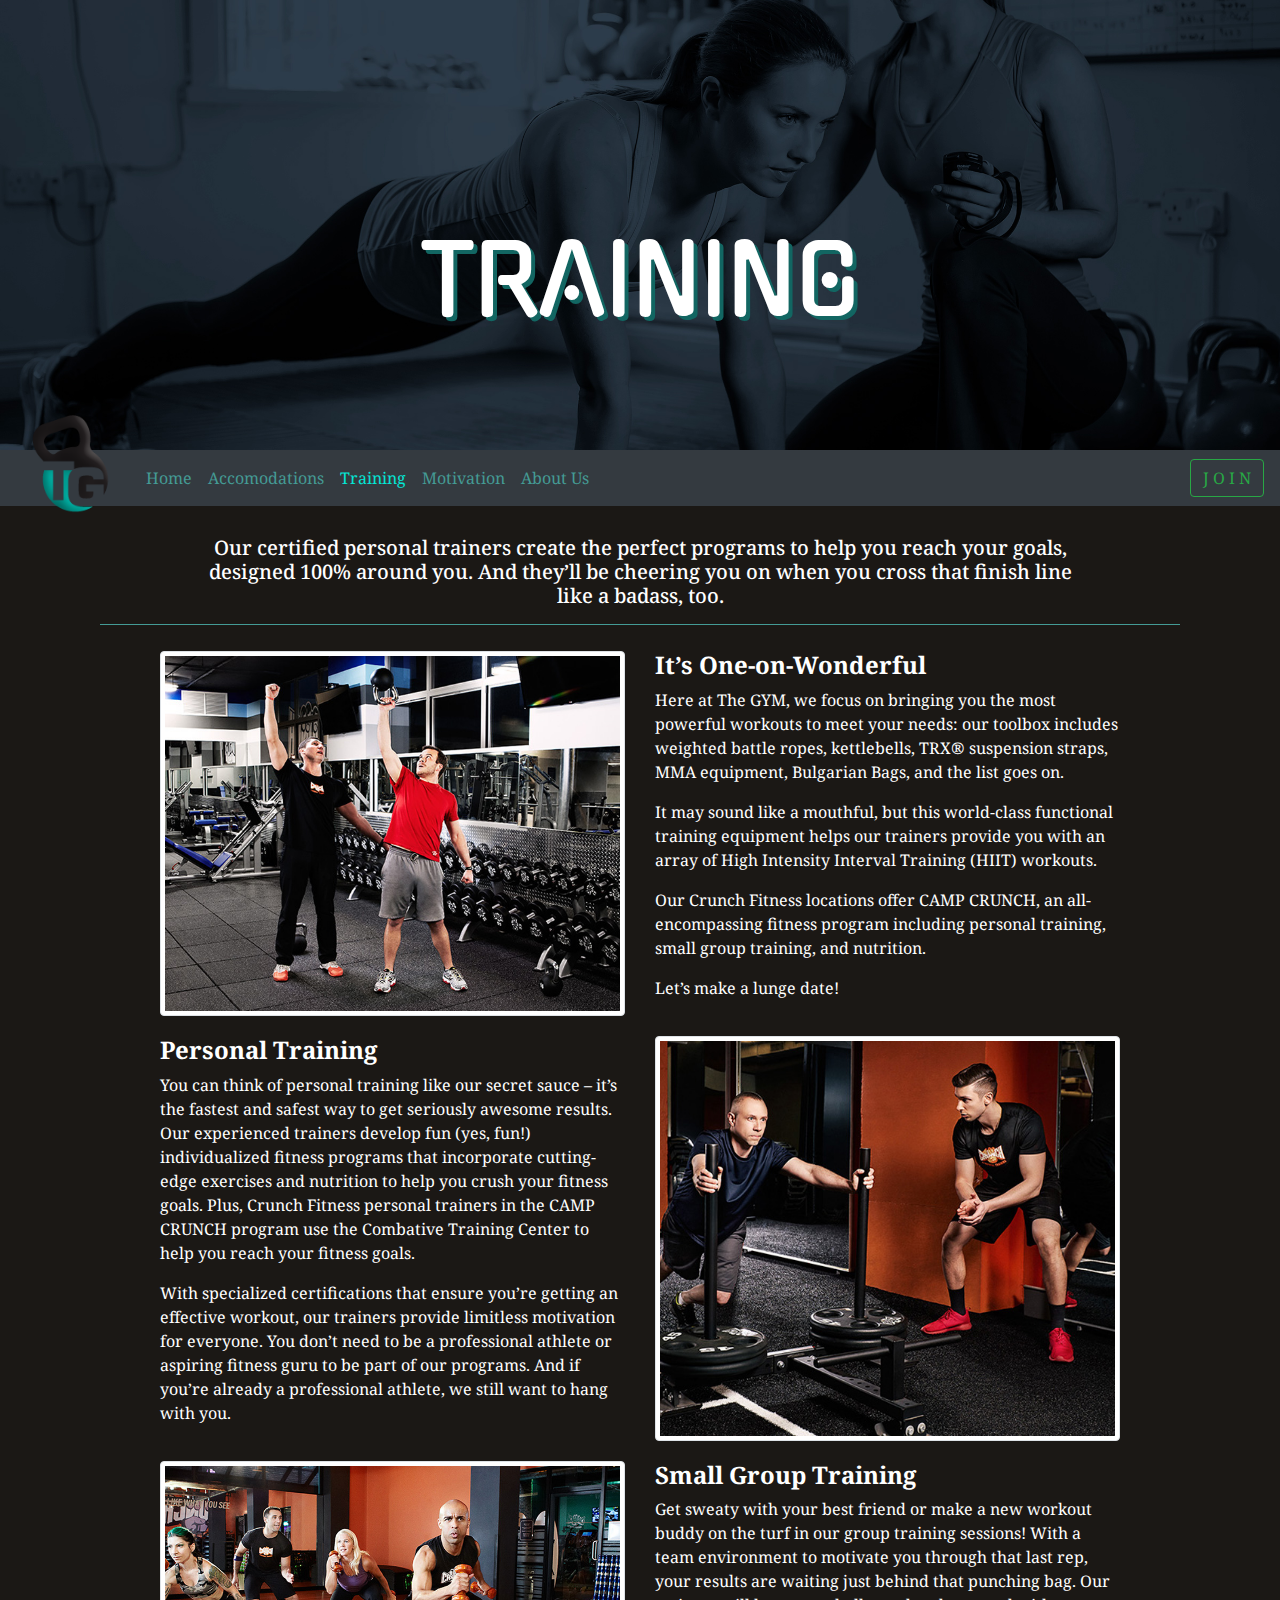
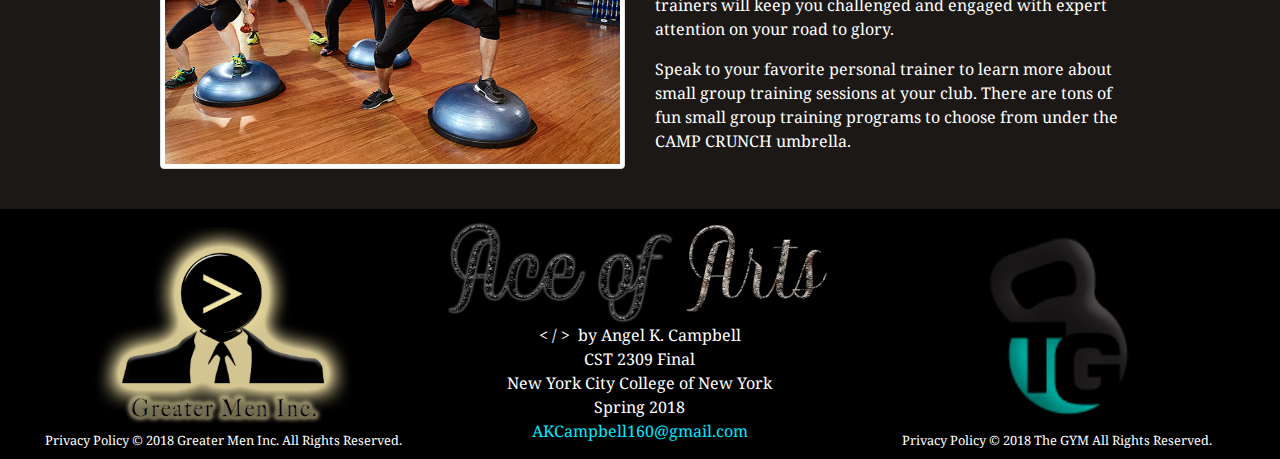
<file: training.html>
<!DOCTYPE html>
<html lang="en" dir="ltr">
  <head>
    <meta charset="utf-8">
    <title>Training | The GYM</title>
    <!--<meta name="viewport" content="width=device-width, initial-scale=1">-->
    <link rel="icon" href="./res/favicon.ico" type="image/x-icon">
    <link rel="stylesheet" href="https://maxcdn.bootstrapcdn.com/bootstrap/4.1.0/css/bootstrap.min.css">
    <script src="https://ajax.googleapis.com/ajax/libs/jquery/3.3.1/jquery.min.js"></script>
    <script src="https://maxcdn.bootstrapcdn.com/bootstrap/4.1.0/js/bootstrap.min.js"></script>
    <link rel="stylesheet" type="text/css" media="screen" href="./css/master.css" />
    <link rel="stylesheet" type="text/css" media="screen" href="./css/training.css" />
  </head>
  <body>
    <div class="page-title container-fluid">
      <div class="jumbotron banner">
        <h1 class='title'>TRAINING</h1>
      </div>
    </div>

    <nav class="navbar navbar-expand-sm navbar-dark bg-dark top-nav">
      <a class="navbar-brand" href="index.html"><img src="./res/logo.png" alt="logo" height='110px' id='nav-logo'></a>
      <button class="navbar-toggler" type="button" data-toggle="collapse" data-target="#navbarContent" aria-controls="navbarContent" aria-expanded="false" aria-label="Toggle navigation">
        <span class="navbar-toggler-icon"></span>
      </button>

      <div class="collapse navbar-collapse" id="navbarContent">
        <ul class="navbar-nav mr-auto">
          <li class="nav-item">
            <a class="nav-link" href="index.html">Home</a>
          </li>
          <li class="nav-item">
            <a class="nav-link" href="amenities.html">Accomodations</a>
          </li>
          <li class="nav-item active">
            <a class="nav-link" href="#">Training</a>
          </li>
          <li class="nav-item">
            <a class="nav-link" href="motivation.html">Motivation</a>
          </li>
          <li class="nav-item">
            <a class="nav-link" href="aboutUs.html">About Us</a>
          </li>
        </ul>
        <a class='btn btn-outline-success' href='signUp.html'>J O I N</a>
      </div>
    </nav>


    <div class='page-content container-fluid'>
        <div class='heading text-center'>
            <h5>Our certified personal trainers create the perfect programs to help you reach your goals, designed 100% around you. And they’ll be cheering you on when you cross that finish line like a badass, too.</h5>
        </div>
        <hr>
        <div class='trainings'>
            <div class='row'>
                <div class='col-lg-6'>
                    <img src="./res/training/training-1.jpg" alt="training image 1" width='100%' class='rounded img-thumbnail'>
                </div>
                <div class='col-lg-6'>
                    <h4 class='font-weight-bold'>It’s One-on-Wonderful</h4>
                    <p>Here at The GYM, we focus on bringing you the most powerful workouts to meet your needs: our toolbox includes weighted battle ropes, kettlebells, TRX® suspension straps, MMA equipment, Bulgarian Bags, and the list goes on.</p>
                    <p>It may sound like a mouthful, but this world-class functional training equipment helps our trainers provide you with an array of High Intensity Interval Training (HIIT) workouts.</p>
                    <p>Our Crunch Fitness locations offer CAMP CRUNCH, an all-encompassing fitness program including personal training, small group training, and nutrition.</p>
                    <p>Let’s make a lunge date!</p>
                </div>
            </div>
            <div class='row'>
                <div class='col-lg-6'>
                    <h4 class='font-weight-bold'>Personal Training</h4>
                    <p>You can think of personal training like our secret sauce – it’s the fastest and safest way to get seriously awesome results. Our experienced trainers develop fun (yes, fun!) individualized fitness programs that incorporate cutting-edge exercises and nutrition to help you crush your fitness goals. Plus, Crunch Fitness personal trainers in the CAMP CRUNCH program use the Combative Training Center to help you reach your fitness goals.</p>
                    <p>With specialized certifications that ensure you’re getting an effective workout, our trainers provide limitless motivation for everyone. You don’t need to be a professional athlete or aspiring fitness guru to be part of our programs. And if you’re already a professional athlete, we still want to hang with you.</p>
                </div>
                <div class='col-lg-6'>
                    <img src="./res/training/training-2.jpg" alt="training image 1" width='100%' class='rounded img-thumbnail'>
                </div>
            </div>
            <div class='row'>
                <div class='col-lg-6'>
                    <img src="./res/training/training-3.jpg" alt="training image 1" width='100%' class='rounded img-thumbnail'>
                </div>
                <div class='col-lg-6'>
                    <h4 class='font-weight-bold'>Small Group Training</h4>
                    <p>Get sweaty with your best friend or make a new workout buddy on the turf in our group training sessions! With a team environment to motivate you through that last rep, your results are waiting just behind that punching bag. Our trainers will keep you challenged and engaged with expert attention on your road to glory.</p>
                    <p>Speak to your favorite personal trainer to learn more about small group training sessions at your club. There are tons of fun small group training programs to choose from under the CAMP CRUNCH umbrella.</p>
                </div>
            </div>
        </div>
    </div>

    <footer class='row text-center'>
        <div class='col-md-4'>
            <img src="./res/footer/agm_logo.png" alt="Greater Men Logo" height='200px'><br>
            <small>Privacy Policy © 2018 Greater Men Inc. All Rights Reserved.</small>          
        </div>
        <div class='col-md-4'>
          <img src="./res/footer/ace.png" alt="Ace of Arts Logo" class='img-fluid'><br>
          <p>&lt; &#47; &gt;&nbsp; by Angel K. Campbell<br>
            CST 2309 Final<br>
            New York City College of New York<br>
            Spring 2018<br>
            <a class='white' href='mailto:akcampbell160@gmail.com'>AKCampbell160@gmail.com</a>
          </p>
        </div>
        <div class='col-md-4'>
          <img src="./res/logo.png" alt="website logo" height='200px'><br>
          <small>Privacy Policy © 2018 The GYM All Rights Reserved.</small> 
        </div>
      </footer>

    <script src='./js/main.js'></script>
  </body>
</html>
</file>
<file: css/master.css>
@import url('https://fonts.googleapis.com/css?family=Gugi|Libre+Baskerville|Noto+Serif|Passion+One');

body{
  background: #1b1815;
  color: white;
  font-family: 'Noto Serif', 'Times New Roman', Times, serif;
}

/* Page Banner */
.banner{
  position: relative;
  margin-bottom: 0;
  border-radius: 0px;
  height: 450px;
}
.banner img{
  height: 200px;
  margin-top: -25px;
}

.page-title{
  padding-left: 0px;
  padding-right: 0px;
  text-align: center;
  color: white;
}

.title{
  font-family: 'Gugi', 'Times New Roman', Times, serif;
  width: 100%;
  font-size: 6rem;
  position: absolute;
  top: 50%;
  text-shadow: 4px 4px rgb(18, 102, 98);
  margin-left: -32px;
}


/* Navigation Bar */
.top-nav{
  position: sticky;
  top: 0px;
  left: 0px;
  z-index: 10;
  height: 56px;
}
.top-nav a{
  color: #449b95 !important;
  transition: color 0.5s ease;
}
.top-nav a:hover{
  color: #2cc4ba !important;
}
.top-nav .active a{
  color: #04e6d6 !important;
}
.top-nav img{
  margin-top: -55px;
  margin-bottom: -25px;
}
.top-nav .small-logo{
  height: 55px;
  margin-top: -15px;
  margin-bottom: -10px;
}

/* Join Button */
a.btn{
  color: #28a745 !important;
}
a.btn:hover{
  color: white !important;
}

/* Page Content */
.page-content{
  padding: 30px 100px;
  min-width: 550px;
  margin: 0px !important;
}

hr{
  border-color: #449b95;
}

.sub{
  font-size: smaller;
}

/* Helper Class */
.center{
  width: max-content;
  margin-left: auto;
  margin-right: auto;
}

h2{
  font-family: 'Passion One', cursive;
  font-size: 3rem;
}

/* Footer */
footer{
  background-color: #000;
  padding-right: 15px;
  padding-left: 15px;
  padding-top: 10px;
  display: flex;
  align-items: center;
  margin: 0px !important;
}
footer .sect{
  width: 100%;
  margin-top: auto;
  margin-bottom: auto;
}
footer a{
  color: #00e7ff;
}
footer a:hover{
  color: #04a4b6;
}
</file>
<file: css/index.css>
.banner{
    background: url('../res/index/weight-background2.jpg') no-repeat center;
    background-attachment: fixed;
}

/* Schedule table */
table{
    font-family: 'Libre Baskerville', 'Times New Roman','Times', serif;
}
th{
    border-top: 0px !important;
    color: #2cc4ba
}
td:first-child{
    min-width: 133px;
    color: #2cc4ba;
}
td{
    vertical-align: middle !important;
}
</file>
<file: css/aboutUs.css>
.banner{
    background: url('../res/aboutUs/workout-friends-background.jpg') no-repeat center;
    background-size: cover;
}

iframe{
    border-radius: 5%;
}

section{
    text-align: center;
    margin-bottom: 50px;
}
</file>
<file: css/amenities.css>
.banner{
    background: url('../res/amenities/amenities-background.jpg') no-repeat center;
    background-size: cover;
}

.section{
    background-color: rgba(0, 139, 139,0.3) ;
    border-radius: 6px;
    padding: 25px;
    position: relative;
    margin: 10px 0px;
}
.section h4{
    color: rgb(135, 235, 235);
}
.section img{
    position: absolute;
    top: 18px;
    right: 35px;
    height: 50px;
}

hr{
    margin-top: 0px !important;
}
h2{
    margin-bottom: 0px !important;
}
</file>
<file: css/motivation.css>
.banner{
    background: url('../res/motivation/motivational-bg1.jpg') no-repeat center;
    background-size: cover;
}

.page-content{
    background: url('../res/motivation/motivational-background.jpg') no-repeat center;
    background-size: cover;
    background-attachment: fixed;
}

.list-group-item{
    display: list-item;
    list-style: decimal inside;
    background-color: rgba(55, 55, 55, .5) !important;
}

.section{
    margin-top: 20px;
    margin-bottom: 40px;
}

table img{
    height: 100%;
    width: 50px;
}
td{
    height: 100px;
}
th{
    border-top: 0px !important;
}
.table-dark {
    background-color: #212529d4;
}

@media only screen and (max-width: 768px){
    h2{
        -webkit-text-stroke: 1px black;
    }
    .col-small{
        flex: 0 0 100%;
        max-width: 100%;
    }
    .list-group-item{
        background-color: rgba(55, 55, 55, .8) !important;
    }
    .page-content{
        background-image: url('../res/motivation/motivational-background-small.jpg');
    }
}
</file>
<file: css/signUp.css>
.banner{
    background: url('../res/signUp/fitnesbackground.gif') no-repeat center;
    background-size: cover;
}

.page-content{
    padding-left: 150px;
    margin-right: 150px;
}

/* Memberships */
.membership-select .row{
    overflow: hidden; 
    margin-top: 20px;
}

.membership-select [class*="col-"]{
    margin-bottom: -99999px;
    padding-bottom: 99999px;
}

.membership-option{
    padding: 20px;
    background-color: rgb(45, 42, 39);
}
.membership-details{
    padding: 20px;
    background-color: gray;
    height: 100%;
    border-bottom-width: 5px;
    border-color: rgb(31, 31, 31)
}
.membership-details ul{
    list-style: none;
    padding: 0px;
    height: 40%;
}
.membership-details .includes{
    margin-bottom: 10px;
    text-transform: capitalize;
}
.price{
    font-size: 3em;
}
.hr-small{
    width: 25%;
    border-width: 2px;
}

.add-ons{
    padding-top: 10% !important;
}

.access-level-3 .membership-details{
    background: #82751a; /* Old browsers */
    background: -moz-linear-gradient(left, #82751a 0%, #841113 100%); /* FF3.6-15 */
    background: -webkit-linear-gradient(left, #82751a 0%,#841113 100%); /* Chrome10-25,Safari5.1-6 */
    background: linear-gradient(to right, #82751a 0%,#841113 100%); /* W3C, IE10+, FF16+, Chrome26+, Opera12+, Safari7+ */
}
.access-level-3 h4, .access-level-3 hr{
    color: #ff9100;
    border-color: #ff9100;
}
.access-level-2 .membership-details{
    background: #841113; /* Old browsers */
    background: -moz-linear-gradient(left, #841113 0%, #540e6d 100%); /* FF3.6-15 */
    background: -webkit-linear-gradient(left, #841113 0%,#540e6d 100%); /* Chrome10-25,Safari5.1-6 */
    background: linear-gradient(to right, #841113 0%,#540e6d 100%); /* W3C, IE10+, FF16+, Chrome26+, Opera12+, Safari7+ */
}
.access-level-2 h4, .access-level-2 hr{
    color: #dc0396;
    border-color: #dc0396;
}
.access-level-1 .membership-details{
    background: #540e6d; /* Old browsers */
    background: -moz-linear-gradient(left, #540e6d 0%, #0d6660 100%); /* FF3.6-15 */
    background: -webkit-linear-gradient(left, #540e6d 0%,#0d6660 100%); /* Chrome10-25,Safari5.1-6 */
    background: linear-gradient(to right, #540e6d 0%,#0d6660 100%); /* W3C, IE10+, FF16+, Chrome26+, Opera12+, Safari7+ */
}
.access-level-1 h4, .access-level-1 hr{
    color: aquamarine;
    border-color: aquamarine;
}
</file>
<file: css/training.css>
.banner{
    background: url('../res/training/training-background-3.jpg') no-repeat center;
    background-size: cover;
}

.heading{
    padding: 0px 10%;
    font-family: 'Noto Serif', 'Times', serif !important;
}

.trainings{
    margin: 0px 60px;
}
.trainings .col-lg-6{
    padding-top: 10px;
    padding-bottom: 10px;
}
.trainings img{
    object-fit: cover;
    height: 100%;
}
</file>
